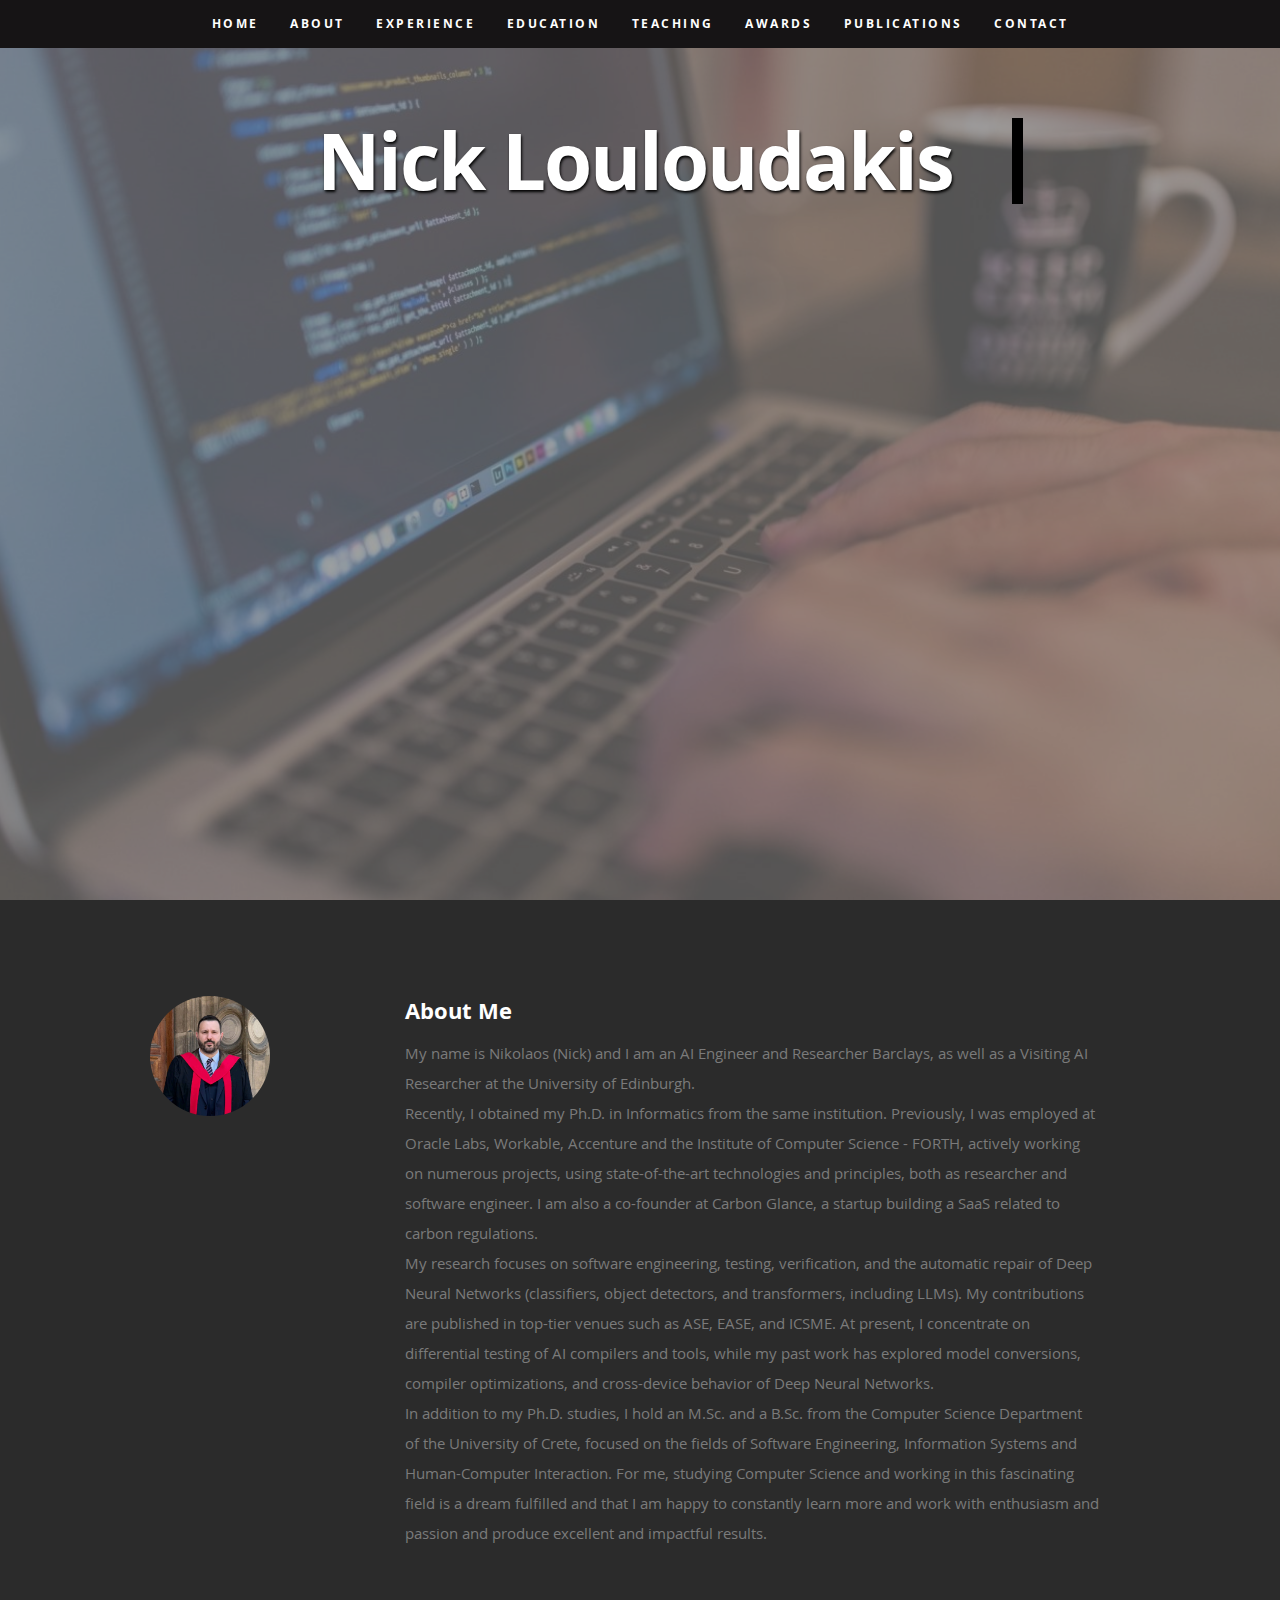
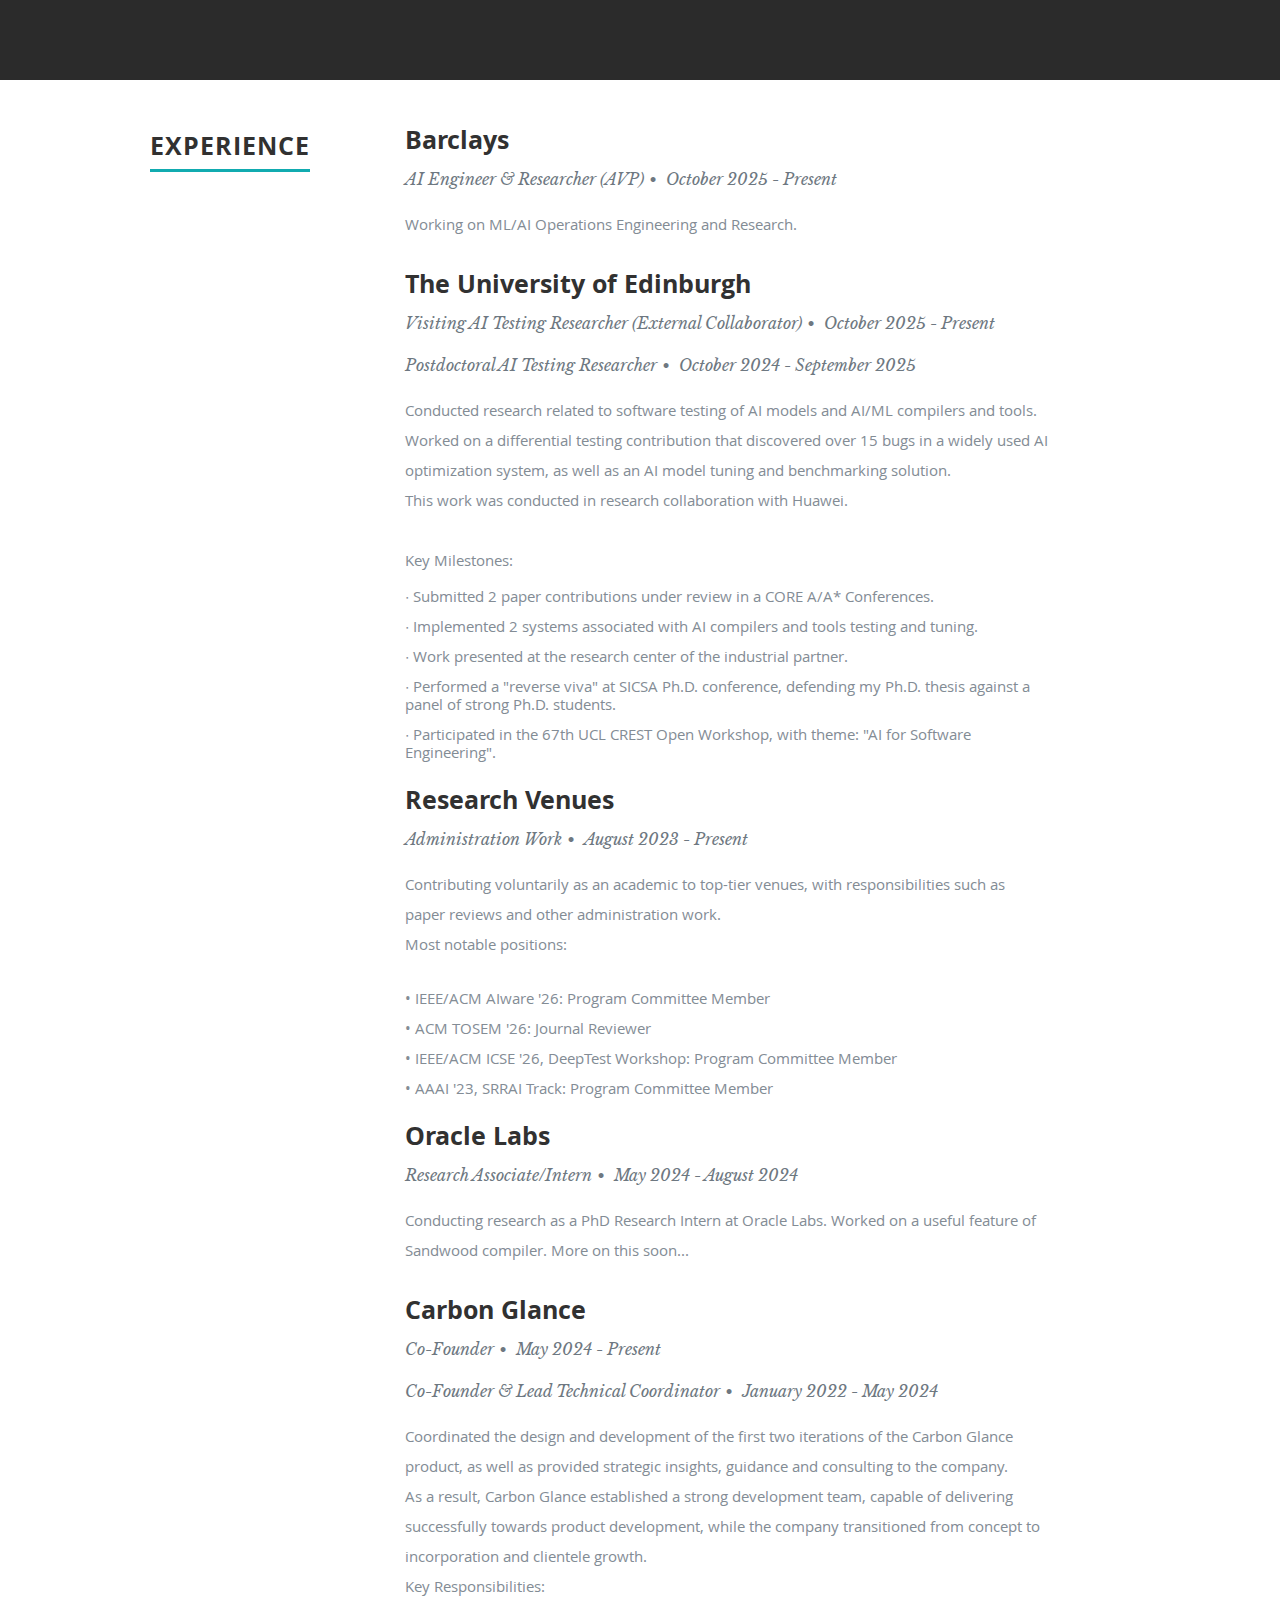
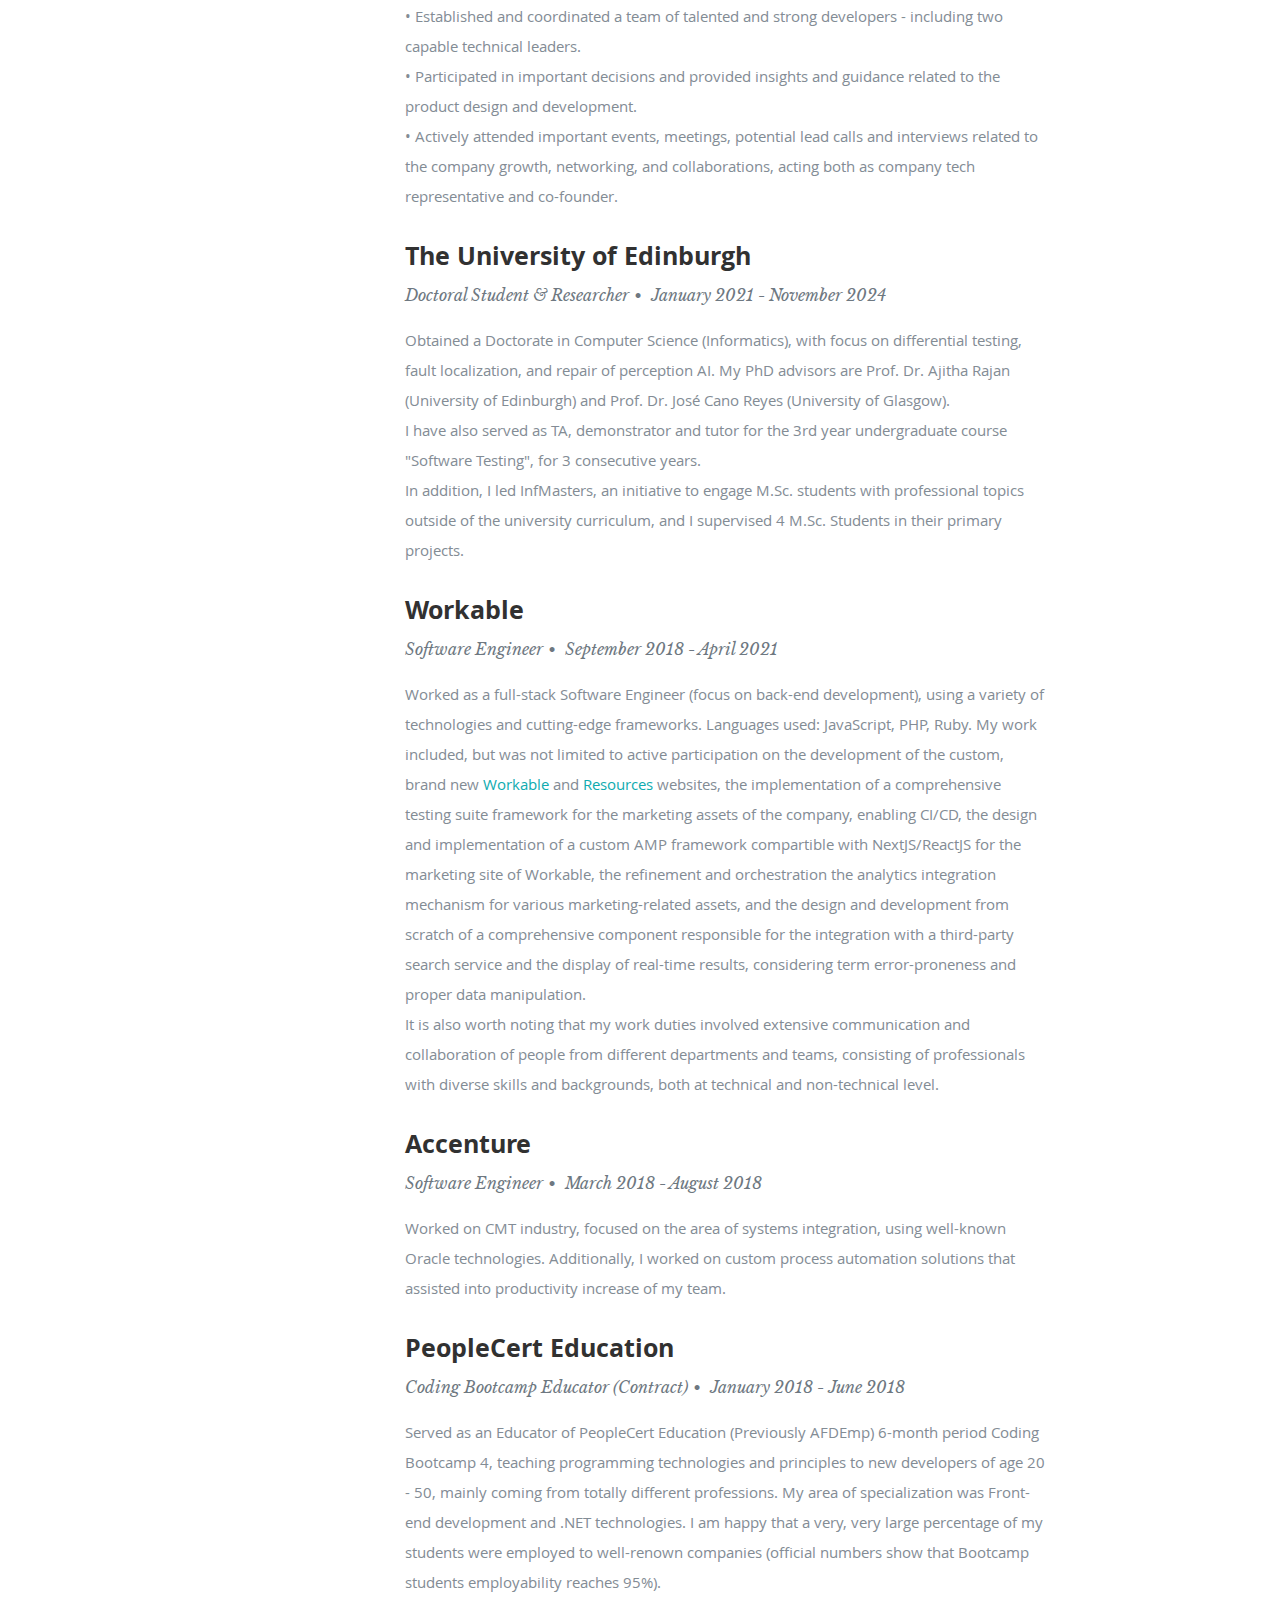
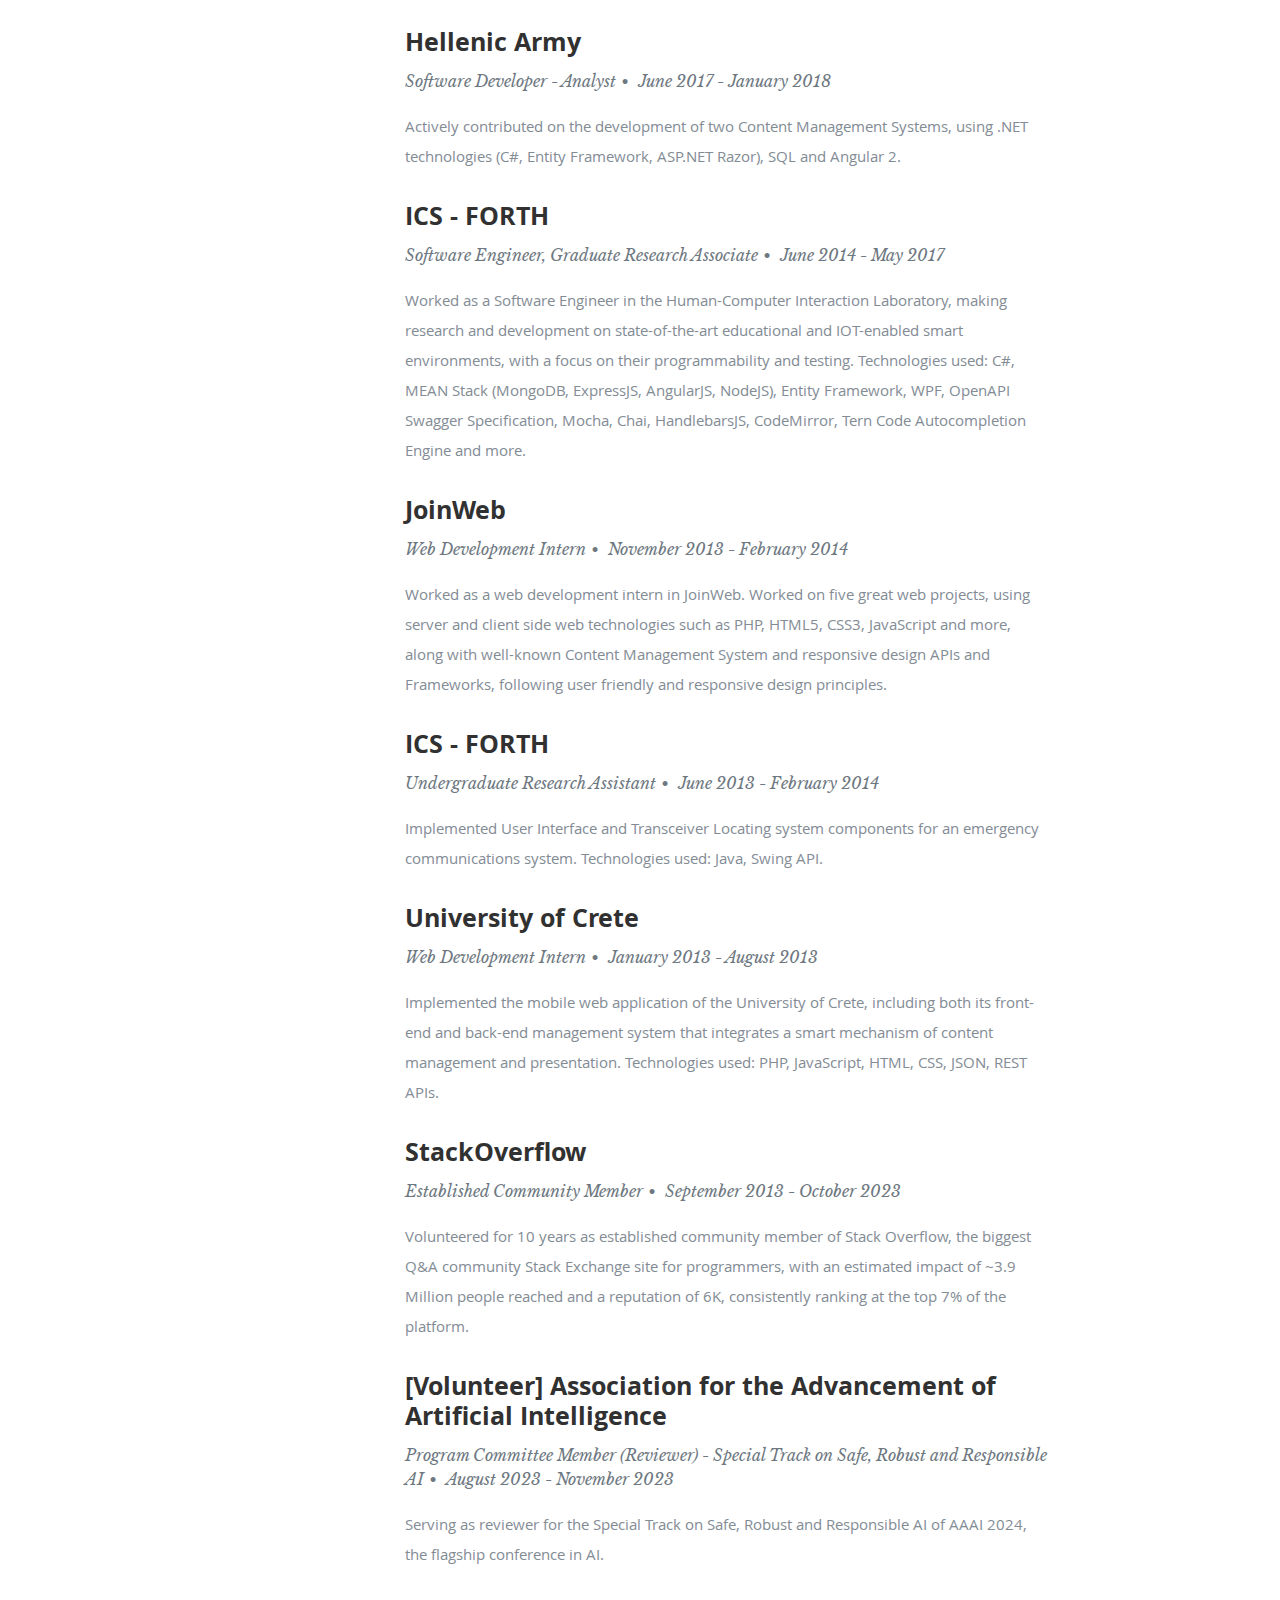
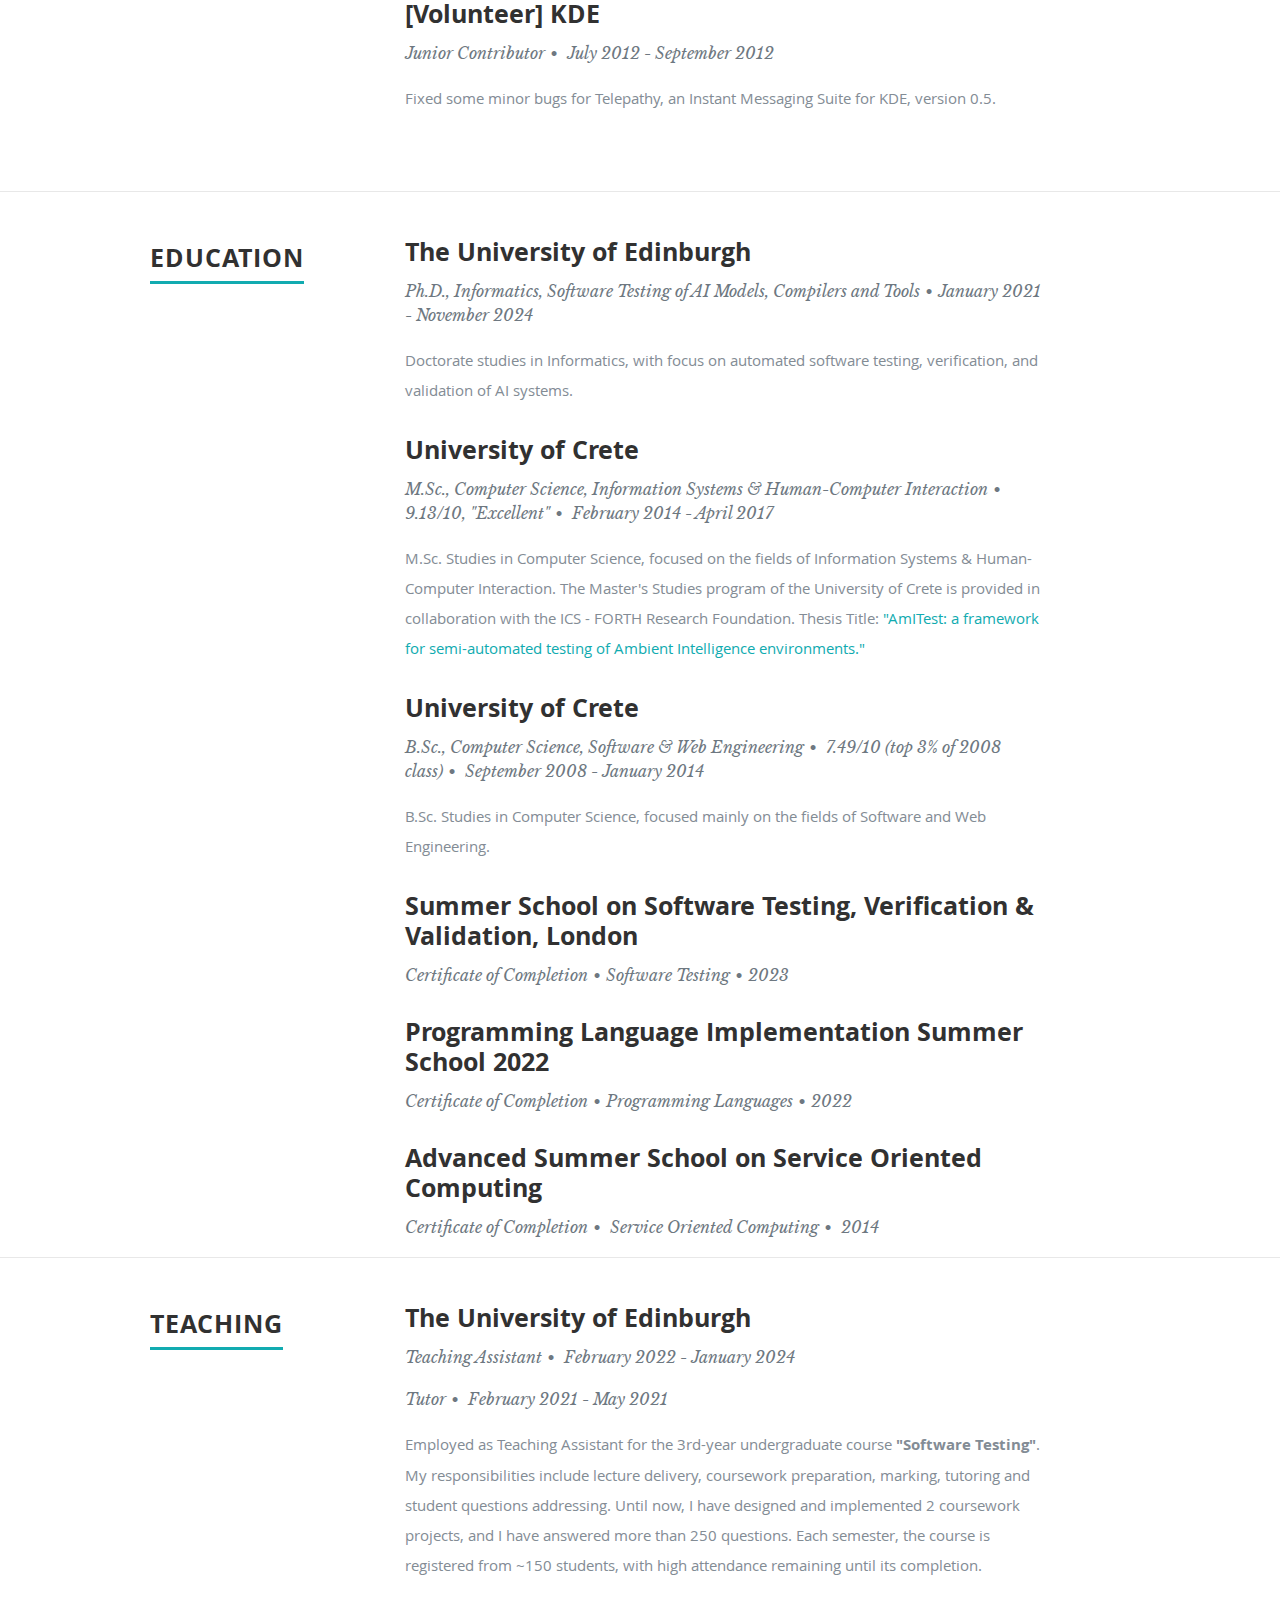
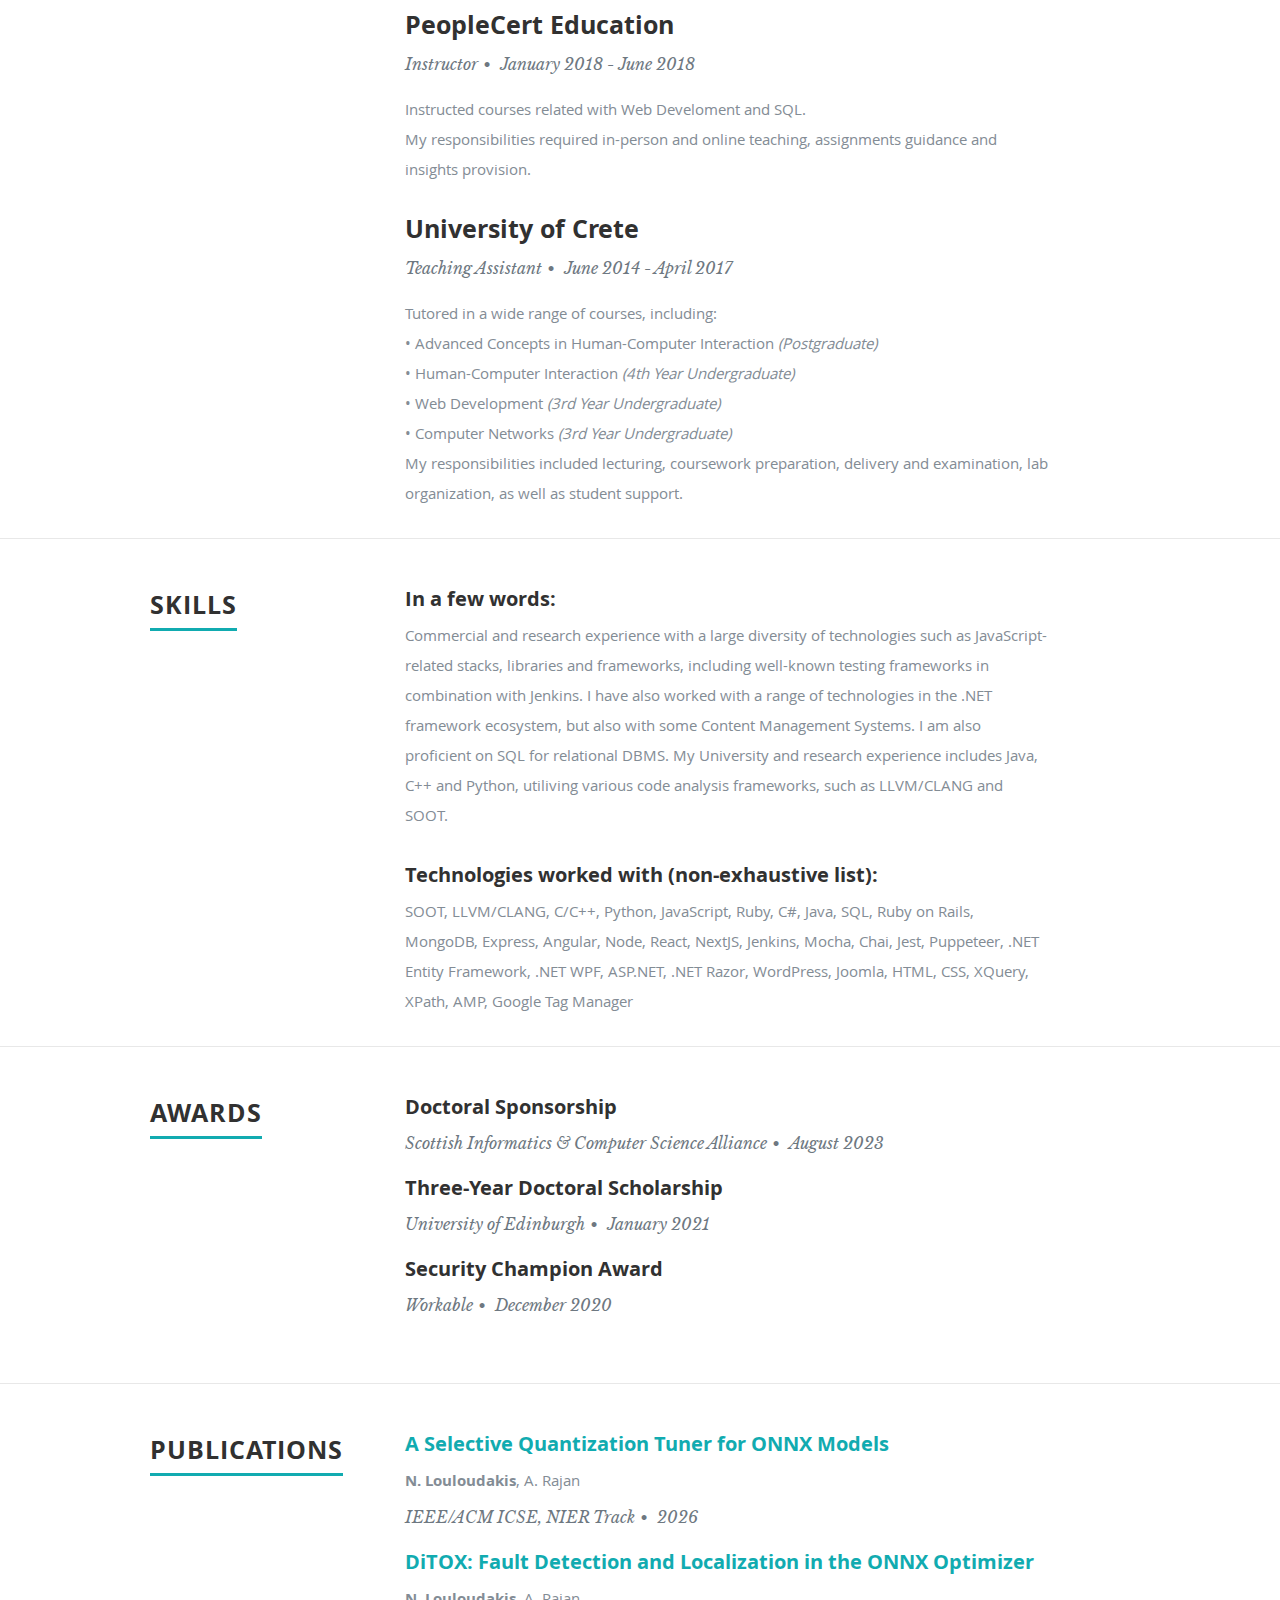
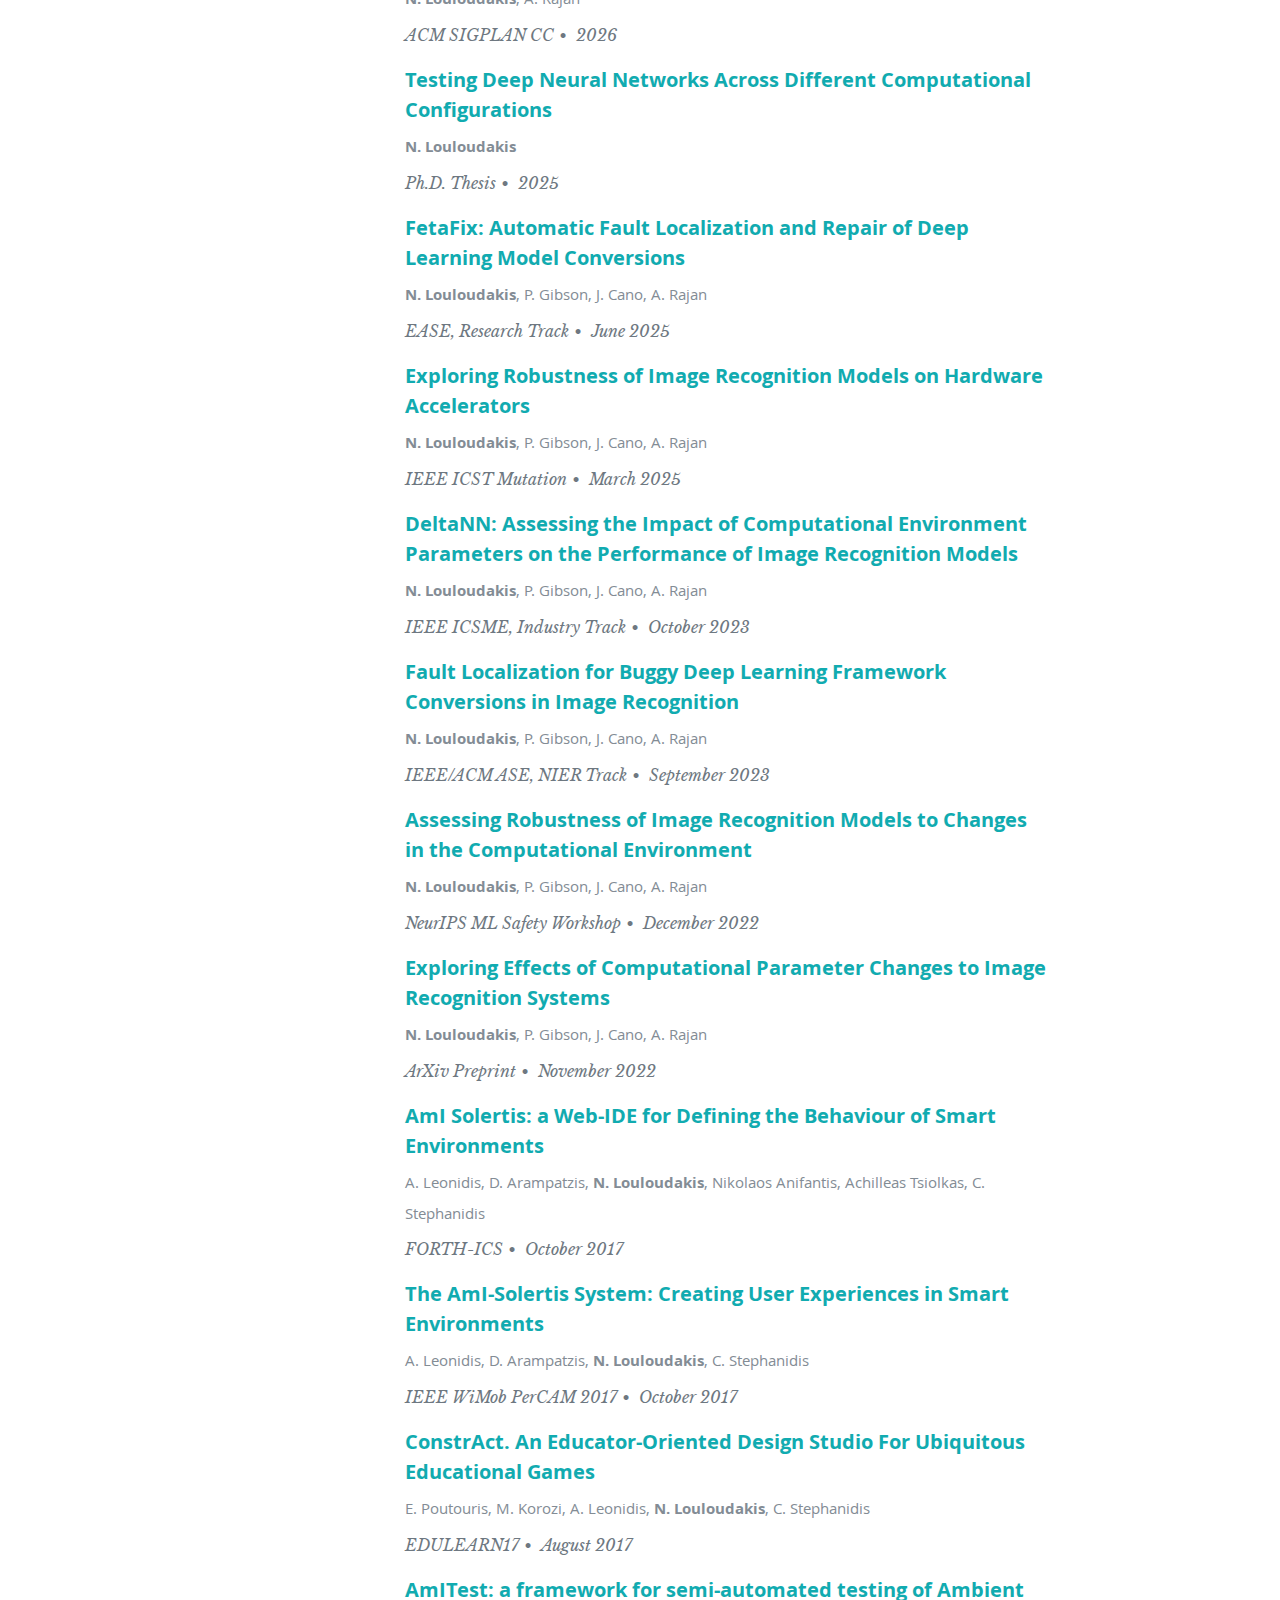
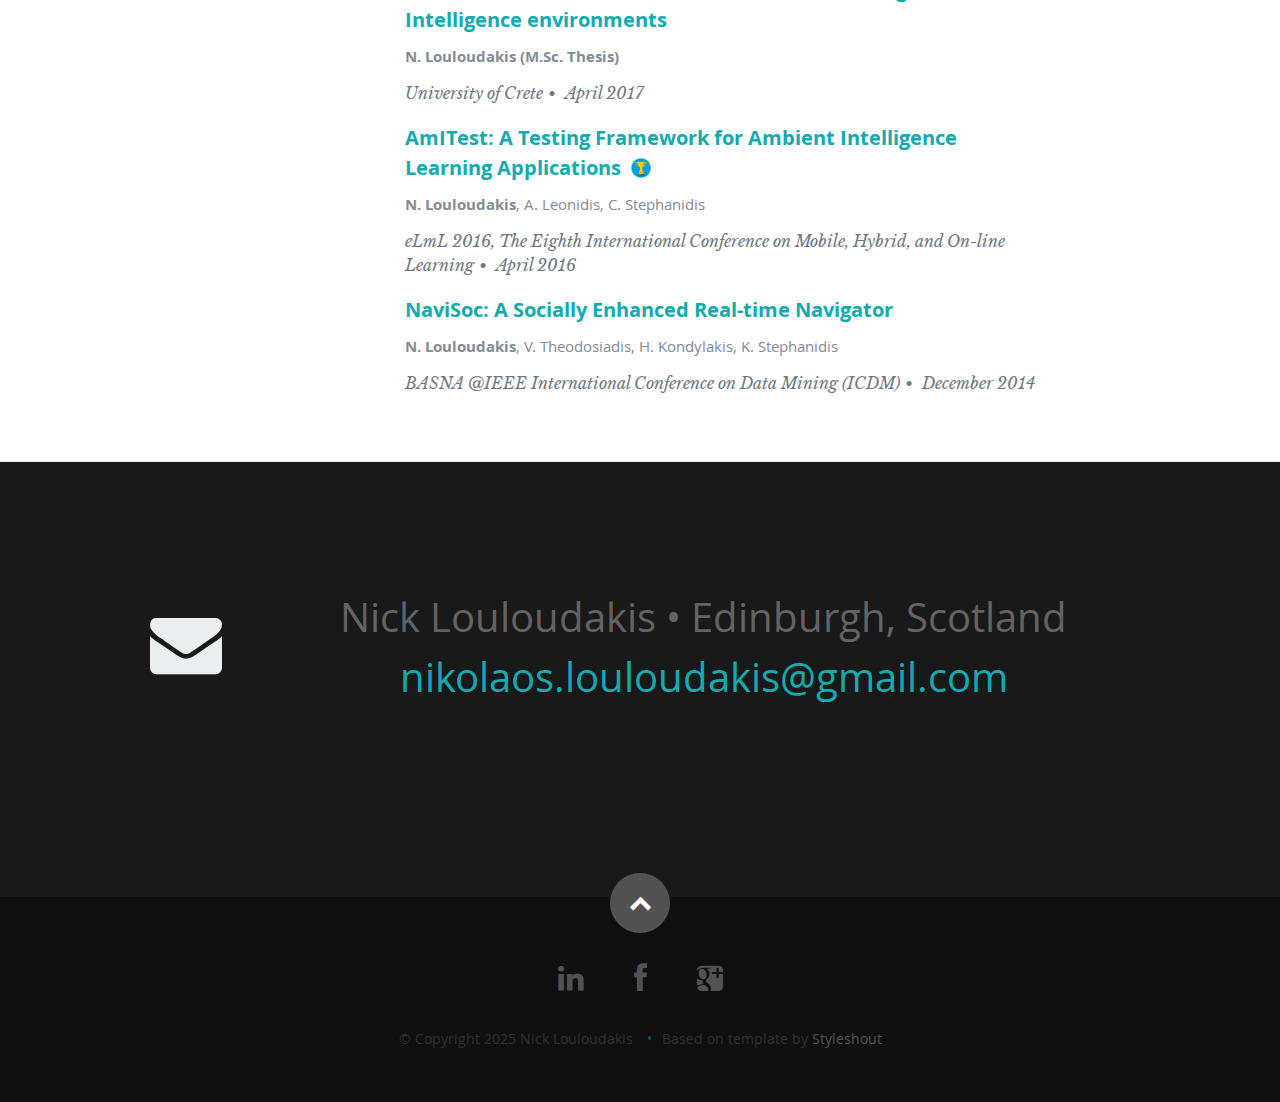
<file: index.html>
<!DOCTYPE html>
<!--[if lt IE 8 ]><html class="no-js ie ie7" lang="en"> <![endif]-->
<!--[if IE 8 ]><html class="no-js ie ie8" lang="en"> <![endif]-->
<!--[if (gte IE 8)|!(IE)]><!-->
<html class="no-js" lang="en">
<!--<![endif]-->

<head>

  <!--- Basic Page Needs
  ================================================== -->
  <meta charset="utf-8">
  <title>Nick Louloudakis</title>
  <meta name="description"
    content="The personal website of Dr. Nick Louloudakis, AI Engineer & Researcher at Barclays and Visiting AI Testing Researcher at University of Edinburgh.">
  <meta name="author" content="Nick Louloudakis">

  <!-- Mobile Specific Metas
   ================================================== -->
  <meta name="viewport" content="width=device-width, initial-scale=1, maximum-scale=1">

  <!-- CSS
    ================================================== -->
  <link rel="stylesheet" href="css/default.css">
  <link rel="stylesheet" href="css/layout.css">
  <link rel="stylesheet" href="css/media-queries.css">
  <link rel="stylesheet" href="css/magnific-popup.css">

  <!-- Script
   ================================================== -->
  <script src="js/modernizr.js"></script>

  <!-- Favicons
	================================================== -->
  <link rel="shortcut icon" href="favicon.png">
  <script>
    gen_mail_to_link = function (lhs, rhs, subject) {
      document.write("<a href=\"mailto");
      document.write(":" + lhs + "@");
      document.write(rhs + "?subject=" + subject + "\">" + lhs + "@" + rhs + "<\/a>");
    }
  </script>

</head>

<body>

  <!-- Header
   ================================================== -->

  <header id="home">
    <div class="grey-layer">
      <nav id="nav-wrap">

        <a class="mobile-btn" href="#nav-wrap" title="Show navigation">Show navigation</a>
        <a class="mobile-btn" href="#" title="Hide navigation">Hide navigation</a>

        <ul id="nav" class="nav main-menu">
          <li class="current"><a class="smoothscroll" href="#home">Home</a></li>
          <li><a class="smoothscroll" href="#about">About</a></li>
          <li><a class="smoothscroll" href="#experience">Experience</a></li>
          <li><a class="smoothscroll" href="#education">Education</a></li>
          <li><a class="smoothscroll" href="#teaching">Teaching</a></li>
          <li><a class="smoothscroll" href="#awards">Awards</a></li>
          <li><a class="smoothscroll" href="#publications">Publications</a></li>
          <!--li><a class="smoothscroll" href="#portfolio">Portfolio</a></li-->
          <li class="contact"><a class="smoothscroll" href="#contact">Contact</a></li>
<!--           <li><a class="podcast" href="podcast">Podcast</a></li> -->
        </ul> <!-- end #nav -->

      </nav> <!-- end #nav-wrap -->

      <div class="row banner">
        <div class="banner-text typewriter">
          <h1 class="responsive-headline">Nick Louloudakis</h1>
          <div class="description">
            <h3>AI Engineer & Researcher (AVP) @ Barclays <br />
			    Visiting AI Testing Researcher @ University of Edinburgh <br/>
	            Co-Founder of Carbon Glance <br />
				Ph.D., M.Sc., and B.Sc. in Computer Science<br />
                Previously at Oracle, Workable & Accenture<br />
                Enthusiastic Drummer, Avid Traveller & Coffee Aficionado
              <hr />
          </div>
          <ul class="social">
            <li><a href="https://www.linkedin.com/in/luludak/" target="_blank"><i class="fa fa-linkedin"></i></a></li>
            <li><a href="https://www.facebook.com/nikos.loul/" target="_blank"><i class="fa fa-facebook"></i></a></li>
            <li><a href="https://scholar.google.co.uk/citations?user=86hapE8AAAAJ" target="_blank"><i
                  class="fa fa-google-plus-square"></i></a></li>
          </ul>
        </div>

      </div>

      <p class="scrolldown">
        <a class="smoothscroll" href="#about"><i class="icon-down-circle"></i></a>
      </p>
    </div>
  </header> <!-- Header End -->


  <!-- About Section
   ================================================== -->
  <section id="about">

    <div class="row">

      <div class="three columns">

        <img class="profile-pic" src="images/profilepic.jpg" alt="" />

      </div>

      <div class="nine columns main-col">

        <h2>About Me</h2>

        <p>
          My name is Nikolaos (Nick) and I am an AI Engineer and Researcher Barclays, 
		  as well as a Visiting AI Researcher at the University of Edinburgh.<br />
          Recently, I obtained my Ph.D. in Informatics from the same institution.
          Previously, I was employed at Oracle Labs, Workable, Accenture and the Institute of
          Computer Science - FORTH, actively working on numerous projects, using state-of-the-art technologies
          and principles, both as researcher and software engineer.
          I am also a co-founder at Carbon Glance, a startup building a SaaS related to carbon
          regulations.<br />

		  My research focuses on software engineering, testing, verification, and the automatic repair of Deep Neural Networks (classifiers, object detectors, and transformers, including LLMs). 
		  My contributions are published in top-tier venues such as ASE, EASE, and ICSME. At present, I concentrate on differential testing of AI compilers and tools, 
		  while my past work has explored model conversions, compiler optimizations, and cross-device behavior of Deep Neural Networks. <br/>

          In addition to my Ph.D. studies, I hold an M.Sc. and a B.Sc. from the Computer Science Department of
          the University of Crete, focused on the fields of Software Engineering, Information Systems and Human-Computer
          Interaction.
          For me, studying Computer Science and working in this fascinating field is a dream fulfilled
          and that I am happy to constantly learn more and work with enthusiasm and passion and produce excellent and
          impactful results.
        </p>

        <div class="row">

          <div class="columns download">
            <p>
              <!-- <a href="" target="_blank" class="button"><i class="fa fa-download"></i>Download Short Resume</a> -->
            </p>
          </div>

        </div> <!-- end row -->

      </div> <!-- end .main-col -->

    </div>

  </section> <!-- About Section End-->


  <!-- Experience Section
   ================================================== -->
  <section id="experience" class="resume">
    <!-- Work
      ----------------------------------------------- -->
    <div class="row work">

      <div class="three columns header-col">
        <h1><span>Experience</span></h1>
      </div>

	  <div class="nine columns main-col">
        <div class="row item">

          <div class="twelve columns">

            <h3>Barclays</h3>
            <p class="info">AI Engineer & Researcher (AVP)<span>&bull;</span> <em class="date">October 2025 - Present</em></p>
            <p>Working on ML/AI Operations Engineering and Research.</p>

          </div>

        </div> <!-- item end -->

        <div class="row item">

          <div class="twelve columns">

            <h3>The University of Edinburgh</h3>
			<p class="info">Visiting AI Testing Researcher (External Collaborator)<span>&bull;</span> <em class="date">October 2025 - Present</em></p>
            <p class="info">Postdoctoral AI Testing Researcher<span>&bull;</span> <em class="date">October 2024 - September 2025</em></p>
            <p>Conducted research related to software testing of AI models and AI/ML compilers and tools.
			Worked on a differential testing contribution that discovered over 15 bugs in a widely used AI optimization system, as well as an AI model tuning and benchmarking solution. <br/>
			This work was conducted in research collaboration with Huawei.</p>

			Key Milestones:
			<ul>
			<li> ∙ Submitted 2 paper contributions under review in a CORE A/A* Conferences.</li>
			<li> ∙ Implemented 2 systems associated with AI compilers and tools testing and tuning.</li>
			<li> ∙ Work presented at the research center of the industrial partner.</li>
			<li> ∙ Performed a "reverse viva" at SICSA Ph.D. conference, defending my Ph.D. thesis against a panel of strong Ph.D. students.</li>
			<li> ∙ Participated in the 67th UCL CREST Open Workshop, with theme: "AI for Software Engineering".</li>
			</ul>
          </div>

        </div> <!-- item end -->

		  
        <div class="row item">

          <div class="twelve columns">

            <h3>Research Venues</h3>
            <p class="info">Administration Work<span>&bull;</span> <em class="date">August 2023 - Present</em>
            </p>
            <p>Contributing voluntarily as an academic to top-tier venues, with responsibilities such as paper reviews and other administration work.<br />
			Most notable positions:</p>
			<ul>
				<li> • IEEE/ACM AIware '26:  Program Committee Member</li>
				<li> • ACM TOSEM '26: Journal Reviewer</li>
				<li> • IEEE/ACM ICSE '26, DeepTest Workshop: Program Committee Member</li>
				<li> • AAAI '23, SRRAI Track: Program Committee Member</li>
			</ul>
          </div>

        </div> <!-- item end -->

        <div class="row item">

          <div class="twelve columns">

            <h3>Oracle Labs</h3>
            <p class="info">Research Associate/Intern<span>&bull;</span> <em class="date">May 2024 - August 2024</em>
            </p>

            <p>Conducting research as a PhD Research Intern at Oracle Labs. Worked on a useful feature of Sandwood
              compiler. More on this soon...</p>

          </div>

        </div> <!-- item end -->
        <div class="row item">

          <div class="twelve columns">

            <h3>Carbon Glance</h3>
            <p class="info">Co-Founder<span>&bull;</span> <em class="date">May 2024 - Present</em></p>
            <p class="info">Co-Founder & Lead Technical Coordinator<span>&bull;</span> <em class="date">January 2022 -
                May 2024</em></p>

            <p>
              Coordinated the design and development of the first two iterations of the Carbon Glance product, as well
              as provided strategic insights, guidance and consulting to the company.<br />
              As a result, Carbon Glance established a strong development team, capable of delivering successfully
              towards product development, while the company transitioned from concept to incorporation and clientele
              growth.<br />
              Key Responsibilities:<br />
              <span>&bull; </span> Established and coordinated a team of talented and strong developers - including two
              capable technical leaders.<br />
              <span>&bull; </span> Participated in important decisions and provided insights and guidance related to the
              product design and development.<br />
              <span>&bull; </span> Actively attended important events, meetings, potential lead calls and interviews
              related to the company growth, networking, and collaborations, acting both as company tech representative
              and co-founder.
            </p>
          </div>

        </div> <!-- item end -->
        <div class="row item">

          <div class="twelve columns">

            <h3>The University of Edinburgh</h3>
            <p class="info">Doctoral Student & Researcher<span>&bull;</span> <em class="date">January 2021 - November
                2024</em></p>

            <p>
              Obtained a Doctorate in Computer Science (Informatics), with focus on differential testing, fault
              localization, and repair of perception AI.
              My PhD advisors are Prof. Dr. Ajitha Rajan (University of Edinburgh) and Prof. Dr. José Cano Reyes
              (University of Glasgow).<br />
              I have also served as TA, demonstrator and tutor for the 3rd year undergraduate course "Software Testing",
              for 3 consecutive years.<br />
              In addition, I led InfMasters, an initiative to engage M.Sc. students with professional topics outside of
              the university curriculum, and I
              supervised 4 M.Sc. Students in their primary projects.
            </p>

          </div>

        </div> <!-- item end -->


        <div class="row item">

          <div class="twelve columns">

            <h3>Workable</h3>
            <p class="info">Software Engineer<span>&bull;</span> <em class="date">September 2018 - April 2021</em></p>

            <p>
              Worked as a full-stack Software Engineer (focus on back-end development), using a variety of
              technologies and cutting-edge frameworks. Languages used: JavaScript, PHP, Ruby.
              My work included, but was not limited to active participation on the development of the custom, brand new
              <a class="pub" href="https://www.workable.com" target="_blank">Workable</a> and <a class="pub"
                href="https://resources.workable.com" target="_blank">Resources</a> websites,
              the implementation of a comprehensive testing suite framework for the marketing assets of the company,
              enabling CI/CD,
              the design and implementation of a custom AMP framework compartible with NextJS/ReactJS for the marketing
              site of Workable,
              the refinement and orchestration the analytics integration mechanism for various marketing-related assets,
              and the design and development from scratch of a comprehensive component responsible for the integration
              with a third-party
              search service and the display of real-time results, considering term error-proneness and proper data
              manipulation.<br />
              It is also worth noting that my work duties involved extensive communication and collaboration of people
              from different departments and teams,
              consisting of professionals with diverse skills and backgrounds, both at technical and non-technical
              level.
            </p>

          </div>

        </div> <!-- item end -->

        <div class="row item">

          <div class="twelve columns">

            <h3>Accenture</h3>
            <p class="info">Software Engineer<span>&bull;</span> <em class="date">March 2018 - August 2018</em></p>

            <p>
              Worked on CMT industry, focused on the area of systems integration, using well-known Oracle technologies.
              Additionally, I worked on custom process automation solutions that assisted into productivity increase of
              my
              team.
            </p>

          </div>

        </div> <!-- item end -->

        <div class="row item">

          <div class="twelve columns">

            <h3>PeopleCert Education</h3>
            <p class="info">Coding Bootcamp Educator (Contract)<span>&bull;</span> <em class="date">January 2018 - June
                2018</em></p>

            <p>
              Served as an Educator of PeopleCert Education (Previously AFDEmp) 6-month period Coding Bootcamp 4,
              teaching programming technologies and
              principles to new developers of age 20 - 50, mainly coming from totally different professions. My area of
              specialization was Front-end development and .NET technologies. I am happy that a very, very large
              percentage of my students were employed to well-renown companies (official numbers show that Bootcamp
              students employability reaches 95%).
            </p>

          </div>

        </div> <!-- item end -->

        <div class="row item">

          <div class="twelve columns">

            <h3>Hellenic Army</h3>
            <p class="info">Software Developer - Analyst<span>&bull;</span> <em class="date">June 2017 - January
                2018</em></p>

            <p>
              Actively contributed on the development of two Content Management Systems, using .NET technologies (C#,
              Entity Framework, ASP.NET Razor), SQL and Angular 2.
            </p>

          </div>

        </div> <!-- item end -->

        <div class="row item">

          <div class="twelve columns">

            <h3>ICS - FORTH</h3>
            <p class="info">Software Engineer, Graduate Research Associate<span>&bull;</span> <em class="date">June 2014
                - May 2017</em></p>

            <p>
              Worked as a Software Engineer in the Human-Computer Interaction Laboratory, making research and
              development on state-of-the-art educational and IOT-enabled smart environments, with a focus on their
              programmability and testing.

              Technologies used: C#, MEAN Stack (MongoDB, ExpressJS, AngularJS, NodeJS), Entity Framework, WPF, OpenAPI
              Swagger Specification, Mocha, Chai, HandlebarsJS, CodeMirror, Tern Code Autocompletion Engine and more.
            </p>

          </div>

        </div> <!-- item end -->

        <div class="row item">

          <div class="twelve columns">

            <h3>JoinWeb</h3>
            <p class="info">Web Development Intern<span>&bull;</span> <em class="date">November 2013 - February
                2014</em></p>

            <p>
              Worked as a web development intern in JoinWeb. Worked on five great web projects, using server and client
              side web technologies such as PHP, HTML5, CSS3, JavaScript and more, along with well-known Content
              Management System and responsive design APIs and Frameworks, following user friendly and responsive design
              principles.

            </p>

          </div>

        </div> <!-- item end -->

        <div class="row item">

          <div class="twelve columns">

            <h3>ICS - FORTH</h3>
            <p class="info">Undergraduate Research Assistant<span>&bull;</span> <em class="date">June 2013 - February
                2014</em></p>

            <p>
              Implemented User Interface and Transceiver Locating system components for an emergency communications
              system. Technologies used: Java, Swing API.
            </p>

          </div>

        </div> <!-- item end -->

        <div class="row item">

          <div class="twelve columns">

            <h3>University of Crete</h3>
            <p class="info">Web Development Intern<span>&bull;</span> <em class="date">January 2013 - August 2013</em>
            </p>

            <p>
              Implemented the mobile web application of the University of Crete, including both its front-end and
              back-end management system that integrates a smart mechanism of content management and presentation.
              Technologies used: PHP, JavaScript, HTML, CSS, JSON, REST APIs.
            </p>

          </div>

        </div> <!-- item end -->

        <div class="row item">

          <div class="twelve columns">

            <h3>StackOverflow</h3>
            <p class="info">Established Community Member<span>&bull;</span> <em class="date">September 2013 - October
                2023</em></p>
            <p>
              Volunteered for 10 years as established community member of Stack Overflow, the biggest Q&A community
              Stack Exchange site for programmers,
              with an estimated impact of ~3.9 Million people reached and a reputation of 6K, consistently ranking at
              the top 7% of the platform.
            </p>


          </div>

        </div> <!-- item end -->
        <div class="row item">

          <div class="twelve columns">

            <h3>[Volunteer] Association for the Advancement of Artificial Intelligence</h3>
            <p class="info">Program Committee Member (Reviewer) - Special Track on Safe, Robust and Responsible
              AI<span>&bull;</span> <em class="date">August 2023 - November 2023</em></p>
            <p>
              Serving as reviewer for the Special Track on Safe, Robust and Responsible AI of AAAI 2024, the flagship
              conference in AI.
            </p>
          </div>

        </div> <!-- item end -->

        <div class="row item">

          <div class="twelve columns">

            <h3>[Volunteer] KDE</h3>
            <p class="info">Junior Contributor<span>&bull;</span> <em class="date">July 2012 - September
                2012</em></p>
            <p>
              Fixed some minor bugs for Telepathy, an Instant Messaging Suite for KDE, version 0.5.
            </p>
          </div>

        </div> <!-- item end -->

      </div> <!-- main-col end -->

    </div> <!-- End Work -->
  </section>


  <!-- Education Section
   ================================================== -->

  <section id="education" class="resume">
    <div class="row">

      <div class="three columns header-col">
        <h1><span>Education</span></h1>
      </div>

      <div class="nine columns main-col">


        <div class="row item">

          <div class="twelve columns">

            <h3>The University of Edinburgh</h3>
            <p class="info">Ph.D., Informatics, Software Testing of AI Models, Compilers and Tools<span>&bull;</span><em
                class="date">January 2021 - November 2024</em></p>

            <p>
              Doctorate studies in Informatics, with focus on automated software testing, verification, and validation of AI systems.
            </p>

          </div>

        </div> <!-- item end -->

        <div class="row item">

          <div class="twelve columns">

            <h3>University of Crete</h3>
            <p class="info">M.Sc., Computer Science, Information Systems & Human-Computer Interaction<span>&bull;</span>
              9.13/10, "Excellent"​<span>&bull;</span> <em class="date">February 2014 - April 2017</em></p>

            <p>
              M.Sc. Studies in Computer Science, focused on the fields of Information Systems & Human-Computer
              Interaction.
              The Master's Studies program of the University of Crete is provided in collaboration with the ICS - FORTH
              Research Foundation.
              Thesis Title: <a class="pub"
                href="https://www.thinkmind.org/index.php?view=article&articleid=elml_2016_5_20_50124"
                target="_blank">"AmITest: a framework for semi-automated testing of Ambient Intelligence
                environments."</a>
            </p>

          </div>

        </div> <!-- item end -->

        <div class="row item">

          <div class="twelve columns">

            <h3>University of Crete</h3>
            <p class="info">B.Sc., Computer Science, Software & Web Engineering<span>&bull;</span> 7.49/10 (top 3% of
              2008 class)<span>&bull;</span> <em class="date">September 2008 - January 2014</em></p>

            <p>
              B.Sc. Studies in Computer Science, focused mainly on the fields of Software and Web
              Engineering.
            </p>

          </div>

        </div> <!-- item end -->
        <div class="row item">

          <div class="twelve columns">

            <h3>Summer School on Software Testing, Verification & Validation, London</h3>
            <p class="info">Certificate of Completion<span>&bull;</span>Software Testing<span>&bull;</span><em
                class="date">2023</em></p>
            <p>
            </p>

          </div>

        </div> <!-- item end -->
        <div class="row item">

          <div class="twelve columns">

            <h3>Programming Language Implementation Summer School 2022</h3>
            <p class="info">Certificate of Completion<span>&bull;</span>Programming Languages<span>&bull;</span><em
                class="date">2022</em></p>
            <p>
            </p>

          </div>

        </div> <!-- item end -->

        <div class="row item">

          <div class="twelve columns">

            <h3>Advanced Summer School on Service Oriented Computing</h3>
            <p class="info">Certificate of Completion<span>&bull;</span> Service Oriented
              Computing<span>&bull;</span> <em class="date">2014</em></p>
          </div>

        </div> <!-- item end -->

      </div> <!-- main-col end -->

    </div> <!-- End Education -->
  </section>
  <div></div>

  <!-- Teaching
      ----------------------------------------------- -->
  <section id="teaching" class="resume">
    <div class="row">

      <div class="three columns header-col">
        <h1><span>Teaching</span></h1>
      </div>

      <div class="nine columns main-col">

        <div class="row item">

          <div class="twelve columns">

            <h3>The University of Edinburgh</h3>
            <p class="info">Teaching Assistant<span>&bull;</span> <em class="date">February 2022 - January 2024</em></p>
            <p class="info">Tutor<span>&bull;</span> <em class="date">February 2021 - May 2021</em></p>

            <p>
              Employed as Teaching Assistant for the 3rd-year undergraduate course <b>"Software Testing"</b>. <br />
              My responsibilities include lecture delivery, coursework preparation, marking, tutoring and student
              questions addressing.
              Until now, I have designed and implemented 2 coursework projects, and I have answered more than 250
              questions.
              Each semester, the course is registered from ~150 students, with high attendance remaining until its
              completion.
            </p>

          </div>
          <div class="twelve columns">

            <h3>PeopleCert Education</h3>
            <p class="info">Instructor<span>&bull;</span> <em class="date">January 2018 - June 2018</em></p>

            <p>
              Instructed courses related with Web Develoment and SQL.<br />
              My responsibilities required in-person and online teaching, assignments guidance and insights provision.
            </p>

          </div>
          <div class="twelve columns">

            <h3>University of Crete</h3>
            <p class="info">Teaching Assistant<span>&bull;</span> <em class="date">June 2014 - April 2017</em></p>

            <p>
              Tutored in a wide range of courses, including:<br />
              <span>&bull; </span>Advanced Concepts in Human-Computer Interaction <i>(Postgraduate)</i><br />
              <span>&bull; </span>Human-Computer Interaction <i>(4th Year Undergraduate)</i><br />
              <span>&bull; </span>Web Development <i>(3rd Year Undergraduate)</i><br />
              <span>&bull; </span>Computer Networks <i>(3rd Year Undergraduate)</i><br />

              My responsibilities included lecturing, coursework preparation, delivery and examination, lab
              organization, as well as student support.<br />
            </p>
          </div>

        </div> <!-- item end -->
      </div> <!-- main-col end -->
    </div> <!-- End Teaching -->
  </section>
  <div></div>

  <!-- Skills
      ----------------------------------------------- -->
  <div class="resume">
    <div class="row skill">

      <div class="three columns header-col">
        <h1><span>Skills</span></h1>
      </div>

      <div class="nine columns main-col">

        <h4>In a few words:</h4>
        <p>

          Commercial and research experience with a large diversity of technologies such as JavaScript-related stacks,
          libraries and frameworks, including well-known testing frameworks in combination with Jenkins.
          I have also worked with a range of technologies in the .NET framework ecosystem, but also with some Content
          Management Systems.
          I am also proficient on SQL for relational DBMS.
          My University and research experience includes Java, C++ and Python, utiliving various code analysis
          frameworks, such as LLVM/CLANG and SOOT.
        </p>

        <h4>Technologies worked with (non-exhaustive list):</h4>
        <p>SOOT, LLVM/CLANG, C/C++, Python, JavaScript, Ruby, C#, Java, SQL, Ruby on Rails, MongoDB, Express, Angular,
          Node, React, NextJS, Jenkins, Mocha, Chai, Jest, Puppeteer, .NET Entity
          Framework, .NET WPF, ASP.NET, .NET Razor, WordPress, Joomla, HTML, CSS, XQuery, XPath, AMP, Google Tag Manager
        </p>

      </div> <!-- main-col end -->

    </div> <!-- End skills -->
  </div>

  <section id="awards">
    <div class="resume">
      <div class="row work">
        <div class="three columns header-col">
          <h1><span>Awards</span></h1>
        </div>

        <div class="nine columns main-col">
          <div class="row item">
            <div class="twelve columns">
              <h4>Doctoral Sponsorship</h4>
              <p class="info">Scottish Informatics &amp; Computer Science Alliance<span>&bull;</span> <em
                  class="date">August 2023</em></p>
            </div>
          </div>
          <div class="row item">
            <div class="twelve columns">
              <h4>Three-Year Doctoral Scholarship</h4>
              <p class="info">University of Edinburgh<span>&bull;</span> <em class="date">January 2021</em></p>
            </div>
          </div>
          <div class="row item">
            <div class="twelve columns">
              <h4>Security Champion Award</h4>
              <p class="info">Workable<span>&bull;</span> <em class="date">December 2020</em></p>
            </div>
          </div>
        </div>
      </div>
  </section>

  <section id="publications">
    <div class="resume">
      <!-- Work
         ----------------------------------------------- -->
      <div class="row work">

        <div class="three columns header-col">
          <h1><span>Publications</span></h1>
        </div>

        <div class="nine columns main-col">

          <div class="row item">
	    	<div class="twelve columns">
              <h4><a class="pub" href="https://arxiv.org/abs/2507.12196" target="_blank">A Selective Quantization Tuner for ONNX Models</a></h4>
              <b>N. Louloudakis</b>, A. Rajan
              <p class="info">IEEE/ACM ICSE, NIER Track<span>&bull;</span> <em class="date">2026</em></p>
            </div>
    	    <div class="twelve columns">
              <h4><a class="pub" href="https://arxiv.org/abs/2505.01892" target="_blank">DiTOX: Fault Detection and Localization in the ONNX Optimizer</a></h4>
              <b>N. Louloudakis</b>, A. Rajan
              <p class="info">ACM SIGPLAN CC<span>&bull;</span> <em class="date">2026</em></p>
            </div>
			<div class="twelve columns">
              <h4><a class="pub" href="https://era.ed.ac.uk/handle/1842/43675" target="_blank">Testing Deep Neural Networks Across Different Computational Configurations</a></h4>
              <b>N. Louloudakis</b>
              <p class="info">Ph.D. Thesis<span>&bull;</span> <em class="date">2025</em></p>
            </div>
      	    <div class="twelve columns">
              <h4><a class="pub" href="https://arxiv.org/abs/2312.15101" target="_blank">FetaFix: Automatic Fault Localization and Repair of Deep Learning Model Conversions</a></h4>
              <b>N. Louloudakis</b>, P. Gibson, J. Cano, A. Rajan
              <p class="info">EASE, Research Track<span>&bull;</span> <em class="date">June 2025</em></p>
            </div>
            <div class="twelve columns">
              <h4><a class="pub" href="https://arxiv.org/abs/2306.01697" target="_blank">Exploring Robustness of Image
                  Recognition Models on Hardware Accelerators</a></h4>
              <b>N. Louloudakis</b>, P. Gibson, J. Cano, A. Rajan
              <p class="info">IEEE ICST Mutation<span>&bull;</span> <em class="date">March 2025</em></p>
            </div>
            <div class="twelve columns">
              <h4><a class="pub"
                  href="https://conf.researchr.org/details/icsme-2023/icsme-2023-industry-track/2/DeltaNN-Assessing-the-Impact-of-Computational-Environment-Parameters-on-the-Performa"
                  target="_blank">DeltaNN: Assessing the Impact of Computational Environment Parameters on the
                  Performance of Image Recognition Models</a></h4>
              <b>N. Louloudakis</b>, P. Gibson, J. Cano, A. Rajan
              <p class="info">IEEE ICSME, Industry Track<span>&bull;</span> <em class="date">October 2023</em></p>
            </div>
            <div class="twelve columns">
              <h4><a class="pub"
                  href="https://conf.researchr.org/details/ase-2023/ase-2023-nier-track/18/Fault-Localization-for-Buggy-Deep-Learning-Framework-Conversions-in-Image-Recognition"
                  target="_blank">Fault Localization for Buggy Deep Learning Framework Conversions in Image
                  Recognition</a></h4>
              <b>N. Louloudakis</b>, P. Gibson, J. Cano, A. Rajan
              <p class="info">IEEE/ACM ASE, NIER Track<span>&bull;</span> <em class="date">September 2023</em></p>
            </div>
            <div class="twelve columns">

              <h4><a class="pub" href="https://openreview.net/forum?id=-7DjNGvdpx" target="_blank">Assessing Robustness
                  of Image Recognition Models to Changes in the Computational Environment</a></h4>
              <b>N. Louloudakis</b>, P. Gibson, J. Cano, A. Rajan
              <p class="info">NeurIPS ML Safety Workshop<span>&bull;</span> <em class="date">December 2022</em></p>
            </div>
            <div class="twelve columns">

              <h4><a class="pub" href="https://arxiv.org/abs/2211.00471" target="_blank">Exploring Effects of
                  Computational Parameter Changes to Image Recognition Systems</a></h4>
              <b>N. Louloudakis</b>, P. Gibson, J. Cano, A. Rajan
              <p class="info">ArXiv Preprint<span>&bull;</span> <em class="date">November 2022</em></p>
            </div>
            <div class="twelve columns">

              <h4><a class="pub" href="http://www.forth.gr/11th-forth-retreat/posters-ics.html#CollapsiblePanel14"
                  target="_blank">AmI Solertis: a Web-IDE for Defining the Behaviour of Smart Environments</a></h4>
              A. Leonidis, D. Arampatzis, <b>N. Louloudakis</b>, Nikolaos Anifantis, Achilleas Tsiolkas, C. Stephanidis
              <p class="info">FORTH-ICS<span>&bull;</span> <em class="date">October 2017</em></p>
            </div>
            <div class="twelve columns">

              <h4><a class="pub"
                  href="https://www.researchgate.net/publication/319208150_The_AmI-Solertis_System_Creating_User_Experiences_in_Smart_Environments"
                  target="_blank">The AmI-Solertis System: Creating User Experiences in Smart Environments</a></h4>
              A. Leonidis, D. Arampatzis, <b>N. Louloudakis</b>, C. Stephanidis
              <p class="info">IEEE WiMob PerCAM 2017<span>&bull;</span> <em class="date">October 2017</em></p>
            </div>
            <div class="twelve columns">

              <h4><a class="pub" href="https://library.iated.org/view/POUTOURIS2017CON" target="_blank">ConstrAct. An
                  Educator-Oriented Design Studio For Ubiquitous Educational Games</a></h4>
              E. Poutouris, M. Korozi, A. Leonidis, <b>N. Louloudakis</b>, C. Stephanidis
              <p class="info">EDULEARN17<span>&bull;</span> <em class="date">August 2017</em></p>
            </div>
            <div class="twelve columns">
              <h4><a class="pub" href="https://elocus.lib.uoc.gr/dlib/e/f/b/metadata-dlib-1499846119-176002-29371.tkl"
                  target="_blank">AmITest: a framework for semi-automated testing of Ambient Intelligence
                  environments</a></h4>
              <b>N. Louloudakis (M.Sc. Thesis)</b>
              <p class="info">University of Crete<span>&bull;</span> <em class="date">April 2017</em></p>
            </div>
            <div class="twelve columns">

              <h4><a class="pub" href="https://www.thinkmind.org/index.php?view=article&articleid=elml_2016_5_20_50124"
                  target="_blank">AmITest: A Testing Framework for Ambient Intelligence Learning Applications</a><a
                  href="https://www.ics.forth.gr/hci/files/elml2016_a3.pdf" target="_blank"><img class="best-paper"
                    src="images/award.png" title="Best Paper Award"></img></a></h4>
              <b>N. Louloudakis</b>, A. Leonidis, C. Stephanidis
              <p class="info">eLmL 2016, The Eighth International Conference on Mobile, Hybrid, and On-line
                Learning<span>&bull;</span> <em class="date">April 2016</em></p>
            </div>
            <div class="twelve columns">

              <h4><a class="pub" href="http://ieeexplore.ieee.org/document/7022676/?reload=true"
                  target="_blank">NaviSoc: A Socially Enhanced Real-time Navigator</a></h4>
              <b>N. Louloudakis</b>, V. Theodosiadis, H. Kondylakis, K. Stephanidis
              <p class="info"> BASNA @IEEE International Conference on Data Mining (ICDM)<span>&bull;</span> <em
                  class="date">December 2014</em></p>
            </div>

          </div> <!-- item end -->

        </div> <!-- main-col end -->

      </div> <!-- End Work -->
    </div>
  </section>
  <!-- Resume Section End-->


  <!-- Portfolio Section
   	================================================== -->
  <section id="portfolio" style="display:none">

    <div class="row">

      <div class="twelve columns collapsed">

        <h1>Check Out Some of My Works.</h1>

        <!-- portfolio-wrapper -->
        <div id="portfolio-wrapper" class="bgrid-quarters s-bgrid-thirds cf">

          <div class="columns portfolio-item">
            <div class="item-wrap">

              <a href="#modal-01" title="">
                <img alt="" src="images/portfolio/amitest.png">
                <div class="overlay">
                  <div class="portfolio-item-meta">
                    <h5>AmiTest</h5>
                    <p>A Testing Framework for Ambient Intelligence Learning Applications</p>
                  </div>
                </div>
                <div class="link-icon"><i class="icon-plus"></i></div>
              </a>

            </div>
          </div> <!-- item end -->

          <div class="columns portfolio-item">
            <div class="item-wrap">

              <a href="#modal-02" title="">
                <img alt="" src="images/portfolio/games.png">
                <div class="overlay">
                  <div class="portfolio-item-meta">
                    <h5>The Money Game</h5>
                    <p>Educational Game System</p>
                  </div>
                </div>
                <div class="link-icon"><i class="icon-plus"></i></div>
              </a>

            </div>
          </div> <!-- item end-->

          <div class="columns portfolio-item">
            <div class="item-wrap">

              <a href="#modal-03" title="">
                <img alt="" src="images/portfolio/databases.jpg">
                <div class="overlay">
                  <div class="portfolio-item-meta">
                    <h5>Data Storage Framework</h5>
                    <p>Educational Games Data Storage Framework</p>
                  </div>
                </div>
                <div class="link-icon"><i class="icon-plus"></i></div>
              </a>

            </div>
          </div>

          <div class="columns portfolio-item">
            <div class="item-wrap">

              <a href="#modal-04" title="">
                <img alt="" src="images/portfolio/uoc.png">
                <div class="overlay">
                  <div class="portfolio-item-meta">
                    <h5>Mobile Web App</h5>
                    <p>University of Crete Mobile Web App</p>
                  </div>
                </div>
                <div class="link-icon"><i class="icon-plus"></i></div>
              </a>

            </div>
          </div> <!-- item end -->

        </div> <!-- portfolio-wrapper end -->

      </div> <!-- twelve columns end -->


      <!-- Modal Popup  -->

      <div id="modal-01" class="popup-modal mfp-hide portfolio">

        <img class="scale-with-grid" src="images/portfolio/amitest.png" alt="" />

        <div class="description-box">
          <h4>AmITest: A Testing Framework for Ambient Intelligence Learning Applications</h4>
          <p>Designed and developed and evaluated a comprehensive framework for applying extensive testing and smart
            simulation on Ambient Intelligence smart environments.Technologies used: JavaScript, HTML5, CSS3, the MEAN
            Stack (MongoDB, ExpressJS AngularJS, NodeJS) along with a plethora of APIs and libraries (Swagger, EdgeJS,
            HandlebarsJS, TernJS and more).
            <br />
            <br />
            This project is a part of the AmI programme of the HCI laboratory of ICS-FORTH.
            <br />
            <span class="categories"><i class="fa fa-tag"></i>Development, Testing, Smart Environments</span>
        </div>

        <div class="link-box">
          <a href="https://www.thinkmind.org/index.php?view=article&articleid=elml_2016_5_20_50124" target="_blank">More
            Info</a>
          <a class="popup-modal-dismiss">Close</a>
        </div>

      </div><!-- modal-01 End -->

      <div id="modal-02" class="popup-modal mfp-hide">

        <img class="scale-with-grid" src="images/portfolio/games.png" alt="" />

        <div class="description-box">
          <h4>The Money Game</h4>
          <p>Participated on the design, implemented and performed experts evaluation on a comprehensive commercial
            educational system of mini games for money transactions and usage learning for children of a small age.
            Technologies used: C#, WPF, Database APIs and Middleware Technologies.</p>
          <br />
          This project is a part of the AmI programme of the HCI laboratory of ICS-FORTH.
          <br />
          <span class="categories"><i class="fa fa-tag"></i>Education, Games</span>
        </div>

        <div class="link-box">
          <a class="popup-modal-dismiss">Close</a>
        </div>

      </div><!-- modal-02 End -->


      <div id="modal-03" class="popup-modal mfp-hide">

        <img class="scale-with-grid" src="images/portfolio/databases.jpg" alt="" />

        <div class="description-box">
          <h4>Educational Games Data Storage Framework</h4>
          <p>Designed, implemented and fully supported a Storage CRUD Framework for Three Mid-Sized Educational Games,
            using SQL Express using C#, Entity Framework, SQL and Middleware Technologies.</p>
          <br />
          This project is a part of the AmI programme of the HCI laboratory of ICS-FORTH.
          <br />
          <span class="categories"><i class="fa fa-tag"></i>Database, Frameworks</span>
        </div>

        <div class="link-box">
          <a class="popup-modal-dismiss">Close</a>
        </div>

      </div><!-- modal-03 End -->

      <div id="modal-04" class="popup-modal mfp-hide">

        <img class="scale-with-grid" src="images/portfolio/uoc.png" alt="" />

        <div class="description-box">
          <h4>University of Crete Mobile Web App</h4>
          <p>Created a Dynamic Mobile Web Application for the University of Crete along with its control panel using
            PHP, SQL,DOM, the MVC architecture pattern, XHTML (Validated using W3C validator), JavaScript, CSS and
            Mobile Application Design principles along with web services use.</p>
          <span class="categories"><i class="fa fa-tag"></i>Mobile, Web</span>
        </div>

        <div class="link-box">
          <a href="http://mobile.mmlab.uoc.gr" target="_blank">Visit Site</a>
          <a class="popup-modal-dismiss">Close</a>
        </div>

      </div><!-- modal-04 End -->


    </div> <!-- row End -->

  </section> <!-- Portfolio Section End-->


  <!-- Contact Section
   	================================================== -->
  <section id="contact">
    <div class="row section-head">

      <div class="two columns header-col">

        <h1><span>Get In Touch.</span></h1>

      </div>

      <div class="ten columns">

        <div class="columns contact-details">
          <div class="big-address">
            Nick Louloudakis <span> &bull; </span>
            Edinburgh, Scotland<br /><br />
            <p>
              <script>gen_mail_to_link('nikolaos.louloudakis', 'gmail.com', 'Hello');</script>
            </p>
          </div><br />
        </div>

      </div>


    </div>

    </div>

    <div class="row">

      <aside class="one column footer-widgets">

      </aside>

    </div>

  </section> <!-- Contact Section End-->


  <!-- footer
   	================================================== -->
  <footer>

    <div class="row">

      <div class="twelve columns">

        <ul class="social-links">
          <li><a href="https://www.linkedin.com/in/luludak/" target="_blank"><i class="fa fa-linkedin"></i></a></li>
          <li><a href="https://www.facebook.com/nikos.loul/" target="_blank"><i class="fa fa-facebook"></i></a></li>
          <li><a href="https://scholar.google.co.uk/citations?user=86hapE8AAAAJ" target="_blank"><i
                class="fa fa-google-plus-square"></i></a></li>
          <!--           <li><a href="https://www.instagram.com/nick__lou/" target="_blank"><i class="fa fa-instagram"></i></a></li> -->
        </ul>

        <ul class="copyright">
          <li>&copy; Copyright 2025 Nick Louloudakis</li>
          <li>Based on template by <a title="Styleshout" href="http://www.styleshout.com/">Styleshout</a></li>
        </ul>

      </div>

      <div id="go-top"><a class="smoothscroll" title="Back to Top" href="#home"><i class="icon-up-open"></i></a></div>

    </div>

  </footer> <!-- Footer End-->

  <!-- Java Script
   	================================================== -->
  <script src="https://ajax.googleapis.com/ajax/libs/jquery/1.10.2/jquery.min.js"></script>
  <script>window.jQuery || document.write('<script src="js/jquery-1.10.2.min.js"><\/script>')</script>
  <script type="text/javascript" src="js/jquery-migrate-1.2.1.min.js"></script>

  <script src="js/jquery.flexslider.js"></script>
  <script src="js/waypoints.js"></script>
  <script src="js/jquery.fittext.js"></script>
  <script src="js/magnific-popup.js"></script>
  <script src="js/init.js"></script>

</body>

</html>
</file>
<file: css/default.css>
/*
=====================================================================
*   Ceevee v1.0 Default Stylesheet
*   url: styleshout.com
*   03-17-2014
=====================================================================

TOC:
a. Webfonts and Icon fonts
b. Reset
c. Default Styles
   1. Basic
   2. Typography
   3. Links
   4. Images
   5. Buttons
   6. Forms
d. Grid
e. Others
   1. Clearing
   2. Misc

=====================================================================  */

/* ------------------------------------------------------------------ */
/* a. Webfonts and Icon fonts
 ------------------------------------------------------------------ */

@import url("fonts.css");
@import url("fontello/css/fontello.css");
@import url("font-awesome/css/font-awesome.min.css");

/* ------------------------------------------------------------------
/* b. Reset
      Adapted from:
      Normalize.css - https://github.com/necolas/normalize.css/
      HTML5 Doctor Reset - html5doctor.com/html-5-reset-stylesheet/
/* ------------------------------------------------------------------ */

html,
body,
div,
span,
object,
iframe,
h1,
h2,
h3,
h4,
h5,
h6,
p,
blockquote,
pre,
abbr,
address,
cite,
code,
del,
dfn,
em,
img,
ins,
kbd,
q,
samp,
small,
strong,
sub,
sup,
var,
b,
i,
dl,
dt,
dd,
ol,
ul,
li,
fieldset,
form,
label,
legend,
table,
caption,
tbody,
tfoot,
thead,
tr,
th,
td,
article,
aside,
canvas,
details,
figcaption,
figure,
footer,
header,
hgroup,
menu,
nav,
section,
summary,
time,
mark,
audio,
video {
   margin: 0;
   padding: 0;
   border: 0;
   outline: 0;
   font-size: 100%;
   vertical-align: baseline;
   background: transparent;
}

article,
aside,
details,
figcaption,
figure,
footer,
header,
hgroup,
menu,
nav,
section {
   display: block;
}

audio,
canvas,
video {
   display: inline-block;
}

audio:not([controls]) {
   display: none;
   height: 0;
}

[hidden] {
   display: none;
}

code,
kbd,
pre,
samp {
   font-family: monospace, serif;
   font-size: 1em;
}

pre {
   white-space: pre;
   white-space: pre-wrap;
   word-wrap: break-word;
}

blockquote,
q {
   quotes: &#8220 &#8220;
}

blockquote:before,
blockquote:after,
q:before,
q:after {
   content: '';
   content: none;
}

ins {
   background-color: #ff9;
   color: #000;
   text-decoration: none;
}

mark {
   background-color: #A7F4F6;
   color: #555;
}

del {
   text-decoration: line-through;
}

abbr[title],
dfn[title] {
   border-bottom: 1px dotted;
   cursor: help;
}

table {
   border-collapse: collapse;
   border-spacing: 0;
}

header {
   background: #161415 url('../images/header-background.jpg') no-repeat top center;
}

.header-podcast {
   background: #161415 url('../images/podcast.jpg') no-repeat top center !important;
}


/* ------------------------------------------------------------------ */
/* c. Default and Basic Styles
      Adapted from:
      Skeleton CSS Framework - http://www.getskeleton.com/
      Typeplate Typographic Starter Kit - http://typeplate.com/
/* ------------------------------------------------------------------ */

/*  1. Basic  ------------------------------------------------------- */

*,
*:before,
*:after {
   -moz-box-sizing: border-box;
   -webkit-box-sizing: border-box;
   box-sizing: border-box;
}

html {
   font-size: 62.5%;
   -webkit-font-smoothing: antialiased;
}

body {
   background: #fff;
   font-family: 'opensans-regular', sans-serif;
   font-weight: normal;
   font-size: 15px;
   line-height: 30px;
   color: #838C95;

   -webkit-font-smoothing: antialiased;
   /* Fix for webkit rendering */
   -webkit-text-size-adjust: 100%;
}

/*  2. Typography
       Vertical rhythm with leading derived from 6
--------------------------------------------------------------------- */

h1,
h2,
h3,
h4,
h5,
h6 {
   color: #313131;
   font-family: 'opensans-bold', sans-serif;
   font-weight: normal;
}

h1 a,
h2 a,
h3 a,
h4 a,
h5 a,
h6 a {
   font-weight: inherit;
}

h1 {
   font-size: 38px;
   line-height: 42px;
   margin-bottom: 12px;
   letter-spacing: -1px;
}

h2 {
   font-size: 28px;
   line-height: 36px;
   margin-bottom: 6px;
}

h3 {
   font-size: 22px;
   line-height: 30px;
   margin-bottom: 12px;
}

h4 {
   font-size: 20px;
   line-height: 30px;
   margin-bottom: 6px;
}

h5 {
   font-size: 18px;
   line-height: 30px;
}

h6 {
   font-size: 14px;
   line-height: 30px;
}

.subheader {}

p {
   margin: 0 0 30px 0;
}

p img {
   margin: 0;
}

p.lead {
   font: 19px/36px 'opensans-light', sans-serif;
   margin-bottom: 18px;
}

/* for 'em' and 'strong' tags, font-size and line-height should be same with
the body tag due to rendering problems in some browsers */
em {
   font: 15px/30px 'opensans-italic', sans-serif;
}

strong,
b {
   font: 15px/30px 'opensans-bold', sans-serif;
}

small {
   font-size: 11px;
   line-height: inherit;
}

/*	Blockquotes */
blockquote {
   margin: 30px 0px;
   padding-left: 40px;
   position: relative;
}

blockquote:before {
   content: "\201C";
   opacity: 0.45;
   font-size: 80px;
   line-height: 0px;
   margin: 0;
   font-family: arial, sans-serif;

   position: absolute;
   top: 30px;
   left: 0;
}

blockquote p {
   font-family: 'librebaskerville-italic', serif;
   padding: 0;
   font-size: 18px;
   line-height: 36px;
}

blockquote cite {
   display: block;
   font-size: 12px;
   font-style: normal;
   line-height: 18px;
}

blockquote cite:before {
   content: "\2014 \0020";
}

blockquote cite a,
blockquote cite a:visited {
   color: #8B9798;
   border: none
}

/* ---------------------------------------------------------------------
/*  Pull Quotes Markup
/*
    <aside class="pull-quote">
		<blockquote>
			<p></p>
		</blockquote>
	 </aside>
/*
/* --------------------------------------------------------------------- */
.pull-quote {
   position: relative;
   padding: 18px 30px 18px 0px;
}

.pull-quote:before,
.pull-quote:after {
   height: 1em;
   opacity: 0.45;
   position: absolute;
   font-size: 80px;
   font-family: Arial, Sans-Serif;
}

.pull-quote:before {
   content: "\201C";
   top: 33px;
   left: 0;
}

.pull-quote:after {
   content: '\201D';
   bottom: -33px;
   right: 0;
}

.pull-quote blockquote {
   margin: 0;
}

.pull-quote blockquote:before {
   content: none;
}

/* Abbreviations */
abbr {
   font-family: 'opensans-bold', sans-serif;
   font-variant: small-caps;
   text-transform: lowercase;
   letter-spacing: .5px;
   color: gray;
}

abbr:hover {
   cursor: help;
}

/* drop cap */
.drop-cap:first-letter {
   float: left;
   margin: 0;
   padding: 14px 6px 0 0;
   font-size: 84px;
   font-family:
      /* Copperplate */
      'opensans-bold', sans-serif;
   line-height: 60px;
   text-indent: 0;
   background: transparent;
   color: inherit;
}

hr {
   border: solid #E3E3E3;
   border-width: 1px 0 0;
   clear: both;
   margin: 11px 0 30px;
   height: 0;
}


/*  3. Links  ------------------------------------------------------- */

a,
a:visited {
   text-decoration: none;
   outline: 0;
   color: #11ABB0;

   -webkit-transition: color .3s ease-in-out;
   -moz-transition: color .3s ease-in-out;
   -o-transition: color .3s ease-in-out;
   transition: color .3s ease-in-out;
}

a:hover,
a:focus {
   color: #313131;
}

p a,
p a:visited {
   line-height: inherit;
}


/*  4. List  --------------------------------------------------------- */

ul,
ol {
   margin-bottom: 24px;
   margin-top: 12px;
}

ul {
   list-style: none outside;
}

ol {
   list-style: decimal;
}

ol,
ul.square,
ul.circle,
ul.disc {
   margin-left: 30px;
}

ul.square {
   list-style: square outside;
}

ul.circle {
   list-style: circle outside;
}

ul.disc {
   list-style: disc outside;
}

ul ul,
ul ol,
ol ol,
ol ul {
   margin: 6px 0 6px 30px;
}

ul ul li,
ul ol li,
ol ol li,
ol ul li {
   margin-bottom: 6px;
}

li {
   line-height: 18px;
   margin-bottom: 12px;
}

ul.large li {}

li p {}

/* ---------------------------------------------------------------------
/*  Stats Tab Markup

    <ul class="stats-tabs">
		<li><a href="#">[value]<b>[name]</b></a></li>
	 </ul>

    Extend this object into your markup.
/*
/* --------------------------------------------------------------------- */
.stats-tabs {
   padding: 0;
   margin: 24px 0;
}

.stats-tabs li {
   display: inline-block;
   margin: 0 10px 18px 0;
   padding: 0 10px 0 0;
   border-right: 1px solid #ccc;
}

.stats-tabs li:last-child {
   margin: 0;
   padding: 0;
   border: none;
}

.stats-tabs li a {
   display: inline-block;
   font-size: 22px;
   font-family: 'opensans-bold', sans-serif;
   border: none;
   color: #313131;
}

.stats-tabs li a:hover {
   color: #11ABB0;
}

.stats-tabs li a b {
   display: block;
   margin: 6px 0 0 0;
   font-size: 13px;
   font-family: 'opensans-regular', sans-serif;
   color: #8B9798;
}

/* definition list */
dl {
   margin: 12px 0;
}

dt {
   margin: 0;
   color: #11ABB0;
}

dd {
   margin: 0 0 0 20px;
}

/* Lining Definition Style Markup */
.lining dt,
.lining dd {
   display: inline;
   margin: 0;
}

.lining dt+dt:before,
.lining dd+dt:before {
   content: "\A";
   white-space: pre;
}

.lining dd+dd:before {
   content: ", ";
}

.lining dd:before {
   content: ": ";
   margin-left: -0.2em;
}

/* Dictionary Definition Style Markup */
.dictionary-style dt {
   display: inline;
   counter-reset: definitions;
}

.dictionary-style dt+dt:before {
   content: ", ";
   margin-left: -0.2em;
}

.dictionary-style dd {
   display: block;
   counter-increment: definitions;
}

.dictionary-style dd:before {
   content: counter(definitions, decimal) ". ";
}

/* Pagination */
.pagination {
   margin: 36px auto;
   text-align: center;
}

.pagination ul li {
   display: inline-block;
   margin: 0;
   padding: 0;
}

.pagination .page-numbers {
   font: 15px/18px 'opensans-bold', sans-serif;
   display: inline-block;
   padding: 6px 10px;
   margin-right: 3px;
   margin-bottom: 6px;
   color: #6E757C;
   background-color: #E6E8EB;

   -webkit-transition: all 200ms ease-in-out;
   -moz-transition: all 200ms ease-in-out;
   -o-transition: all 200ms ease-in-out;
   -ms-transition: all 200ms ease-in-out;
   transition: all 200ms ease-in-out;

   -moz-border-radius: 3px;
   -webkit-border-radius: 3px;
   -khtml-border-radius: 3px;
   border-radius: 3px;
}

.pagination .page-numbers:hover {
   background: #838A91;
   color: #fff;
}

.pagination .current,
.pagination .current:hover {
   background-color: #11ABB0;
   color: #fff;
}

.pagination .inactive,
.pagination .inactive:hover {
   background-color: #E6E8EB;
   color: #A9ADB2;
}

.pagination .prev,
.pagination .next {}

/*  5. Images  --------------------------------------------------------- */

img {
   max-width: 100%;
   height: auto;
}

img.pull-right {
   margin: 12px 0px 0px 18px;
}

img.pull-left {
   margin: 12px 18px 0px 0px;
}

/*  6. Buttons  --------------------------------------------------------- */

.button,
.button:visited,
button,
input[type="submit"],
input[type="reset"],
input[type="button"] {
   font: 16px/30px 'opensans-bold', sans-serif;
   background: #11ABB0;
   display: inline-block;
   text-decoration: none;
   letter-spacing: 0;
   color: #fff;
   padding: 12px 20px;
   margin-bottom: 18px;
   border: none;
   cursor: pointer;
   height: auto;

   -webkit-transition: all .2s ease-in-out;
   -moz-transition: all .2s ease-in-out;
   -o-transition: all .2s ease-in-out;
   -ms-transition: all .2s ease-in-out;
   transition: all .2s ease-in-out;

   -moz-border-radius: 3px;
   -webkit-border-radius: 3px;
   -khtml-border-radius: 3px;
   border-radius: 3px;
}

.button:hover,
button:hover,
input[type="submit"]:hover,
input[type="reset"]:hover,
input[type="button"]:hover {
   background: #3d4145;
   color: #fff;
}

.button:active,
button:active,
input[type="submit"]:active,
input[type="reset"]:active,
input[type="button"]:active {
   background: #3d4145;
   color: #fff;
}

.button.full-width,
button.full-width,
input[type="submit"].full-width,
input[type="reset"].full-width,
input[type="button"].full-width {
   width: 100%;
   padding-left: 0 !important;
   padding-right: 0 !important;
   text-align: center;
}

/* Fix for odd Mozilla border & padding issues */
button::-moz-focus-inner,
input::-moz-focus-inner {
   border: 0;
   padding: 0;
}


/*  7. Forms  --------------------------------------------------------- */

form {
   margin-bottom: 24px;
}

fieldset {
   margin-bottom: 24px;
}

input[type="text"],
input[type="password"],
input[type="email"],
textarea,
select {
   display: block;
   padding: 18px 15px;
   margin: 0 0 24px 0;
   border: 0;
   outline: none;
   vertical-align: middle;
   min-width: 225px;
   max-width: 100%;
   font-size: 15px;
   line-height: 24px;
   color: #647373;
   background: #D3D9D9;

}

/* select { padding: 0;
   width: 220px;
   } */

input[type="text"]:focus,
input[type="password"]:focus,
input[type="email"]:focus,
textarea:focus {
   color: #B3B7BC;
   background-color: #3d4145;
}

textarea {
   min-height: 220px;
}

label,
legend {
   font: 16px/24px 'opensans-bold', sans-serif;
   margin: 12px 0;
   color: #3d4145;
   display: block;
}

label span,
legend span {
   color: #8B9798;
   font: 14px/24px 'opensans-regular', sans-serif;
}

input[type="checkbox"],
input[type="radio"] {
   font-size: 15px;
   color: #737373;
}

input[type="checkbox"] {
   display: inline;
}

/* ------------------------------------------------------------------ */
/* d. Grid
---------------------------------------------------------------------
   gutter = 40px.
/* ------------------------------------------------------------------ */

/* default
--------------------------------------------------------------- */
.row {
   width: 96%;
   max-width: 1020px;
   margin: 0 auto;
}

/* fixed width for IE8 */
.ie .row {
   width: 1000px;
}

.narrow .row {
   max-width: 980px;
}

.row .row {
   width: auto;
   max-width: none;
   margin: 0 -20px;
}

/* row clearing */
.row:before,
.row:after {
   content: " ";
   display: table;
}

.row:after {
   clear: both;
}

.column,
.columns {
   position: relative;
   padding: 0 20px;
   min-height: 1px;
   float: left;
}

.column.centered,
.columns.centered {
   float: none;
   margin: 0 auto;
}

/* removed gutters */
.row.collapsed>.column,
.row.collapsed>.columns,
.column.collapsed,
.columns.collapsed {
   padding: 0;
}

[class*="column"]+[class*="column"]:last-child {
   float: right;
}

[class*="column"]+[class*="column"].end {
   float: right;
}

/* column widths */
.row .one {
   width: 8.33333%;
}

.row .two {
   width: 16.66667%;
}

.row .three {
   width: 25%;
}

.row .four {
   width: 33.33333%;
}

.row .five {
   width: 41.66667%;
}

.row .six {
   width: 50%;
}

.row .seven {
   width: 58.33333%;
}

.row .eight {
   width: 66.66667%;
}

.row .nine {
   width: 75%;
}

.row .ten {
   width: 83.33333%;
}

.row .eleven {
   width: 91.66667%;
}

.row .twelve {
   width: 100%;
}

/* Offsets */
.row .offset-1 {
   margin-left: 8.33333%;
}

.row .offset-2 {
   margin-left: 16.66667%;
}

.row .offset-3 {
   margin-left: 25%;
}

.row .offset-4 {
   margin-left: 33.33333%;
}

.row .offset-5 {
   margin-left: 41.66667%;
}

.row .offset-6 {
   margin-left: 50%;
}

.row .offset-7 {
   margin-left: 58.33333%;
}

.row .offset-8 {
   margin-left: 66.66667%;
}

.row .offset-9 {
   margin-left: 75%;
}

.row .offset-10 {
   margin-left: 83.33333%;
}

.row .offset-11 {
   margin-left: 91.66667%;
}

/* Push/Pull */
.row .push-1 {
   left: 8.33333%;
}

.row .pull-1 {
   right: 8.33333%;
}

.row .push-2 {
   left: 16.66667%;
}

.row .pull-2 {
   right: 16.66667%;
}

.row .push-3 {
   left: 25%;
}

.row .pull-3 {
   right: 25%;
}

.row .push-4 {
   left: 33.33333%;
}

.row .pull-4 {
   right: 33.33333%;
}

.row .push-5 {
   left: 41.66667%;
}

.row .pull-5 {
   right: 41.66667%;
}

.row .push-6 {
   left: 50%;
}

.row .pull-6 {
   right: 50%;
}

.row .push-7 {
   left: 58.33333%;
}

.row .pull-7 {
   right: 58.33333%;
}

.row .push-8 {
   left: 66.66667%;
}

.row .pull-8 {
   right: 66.66667%;
}

.row .push-9 {
   left: 75%;
}

.row .pull-9 {
   right: 75%;
}

.row .push-10 {
   left: 83.33333%;
}

.row .pull-10 {
   right: 83.33333%;
}

.row .push-11 {
   left: 91.66667%;
}

.row .pull-11 {
   right: 91.66667%;
}

/* block grids
--------------------------------------------------------------------- */
.bgrid-sixths [class*="column"] {
   width: 16.66667%;
}

.bgrid-quarters [class*="column"] {
   width: 25%;
}

.bgrid-thirds [class*="column"] {
   width: 33.33333%;
}

.bgrid-halves [class*="column"] {
   width: 50%;
}

[class*="bgrid"] [class*="column"]+[class*="column"]:last-child {
   float: left;
}

/* Left clearing for block grid columns - columns that changes width in
different screen sizes. Allows columns with different heights to align
properly.
--------------------------------------------------------------------- */
.first {
   clear: left;
}

/* first column in default screen */
.s-first {
   clear: none;
}

/* first column in smaller screens */

/* smaller screens
--------------------------------------------------------------- */
@media only screen and (max-width: 900px) {

   /* block grids on small screens */
   .s-bgrid-sixths [class*="column"] {
      width: 16.66667%;
   }

   .s-bgrid-quarters [class*="column"] {
      width: 25%;
   }

   .s-bgrid-thirds [class*="column"] {
      width: 33.33333%;
   }

   .s-bgrid-halves [class*="column"] {
      width: 50%;
   }

   /* block grids left clearing */
   .first {
      clear: none;
   }

   .s-first {
      clear: left;
   }

}

/* mobile wide/smaller tablets
--------------------------------------------------------------- */
@media only screen and (max-width: 767px) {

   .row {
      width: 460px;
      margin: 0 auto;
      padding: 0;
   }

   .column,
   .columns {
      width: auto !important;
      float: none;
      margin-left: 0;
      margin-right: 0;
      padding: 0 30px;
   }

   .row .row {
      width: auto;
      max-width: none;
      margin: 0 -30px;
   }

   [class*="column"]+[class*="column"]:last-child {
      float: none;
   }

   [class*="bgrid"] [class*="column"]+[class*="column"]:last-child {
      float: none;
   }

   /* Offsets */
   .row .offset-1 {
      margin-left: 0%;
   }

   .row .offset-2 {
      margin-left: 0%;
   }

   .row .offset-3 {
      margin-left: 0%;
   }

   .row .offset-4 {
      margin-left: 0%;
   }

   .row .offset-5 {
      margin-left: 0%;
   }

   .row .offset-6 {
      margin-left: 0%;
   }

   .row .offset-7 {
      margin-left: 0%;
   }

   .row .offset-8 {
      margin-left: 0%;
   }

   .row .offset-9 {
      margin-left: 0%;
   }

   .row .offset-10 {
      margin-left: 0%;
   }

   .row .offset-11 {
      margin-left: 0%;
   }


   .podcast {
      background-color: #3385D6;
      padding: 11px 5px 10px 5px !important;
   }
}

/* mobile narrow
--------------------------------------------------------------- */
@media only screen and (max-width: 460px) {

   .row {
      width: auto;
   }

}

/* larger screens
--------------------------------------------------------------- */
@media screen and (min-width: 1200px) {

   .wide .row {
      max-width: 1180px;
   }

}

/* ------------------------------------------------------------------ */
/* e. Others
/* ------------------------------------------------------------------ */

/*  1. Clearing
    (http://nicolasgallagher.com/micro-clearfix-hack/
--------------------------------------------------------------------- */

.cf:before,
.cf:after {
   content: " ";
   display: table;
}

.cf:after {
   clear: both;
}

/*  2. Misc -------------------------------------------------------- */

.remove-bottom {
   margin-bottom: 0 !important;
}

.half-bottom {
   margin-bottom: 12px !important;
}

.add-bottom {
   margin-bottom: 24px !important;
}

.no-border {
   border: none;
}

.text-center {
   text-align: center !important;
}

.text-left {
   text-align: left !important;
}

.text-right {
   text-align: right !important;
}

.pull-left {
   float: left !important;
}

.pull-right {
   float: right !important;
}

.align-center {
   margin-left: auto !important;
   margin-right: auto !important;
   text-align: center !important;
}




/* DEMO-SPECIFIC STYLES */
.typewriter h1 {
   color: #fff;
   font-family: monospace;
   overflow: hidden;
   /* Ensures the content is not revealed until the animation */
   border-right: .15em solid black;
   /* The typwriter cursor */
   white-space: nowrap;
   /* Keeps the content on a single line */
   margin: 0 auto;
   /* Gives that scrolling effect as the typing happens */
   letter-spacing: .15em;
   /* Adjust as needed */
   width: 75%;
   animation:
      typing 1.3s steps(180, end),
      blink-caret .3s step-end infinite;
}

/* The typing effect */
@keyframes typing {
   from {
      width: 0
   }

   to {
      width: 75%;
   }
}

/* The typewriter cursor effect */
@keyframes blink-caret {

   from,
   to {
      border-color: transparent
   }

   50% {
      border-color: orange
   }
}


.scrolldown,
ul.social,
.description {
   display: none;
}

textarea {
   resize: none;
}

div .header-col h1,
section .header-col h1 {
   font-size: 25px;
   margin-bottom: 45px;
}


img.best-paper {
   width: 20px;
   height: 20px;
   margin: 0px 0px -3px 10px;
}

#nav a:hover,
h4 a.pub:hover {
   color: orange;
}

.big-address {
   font-size: 40px;
   text-align: center;
   word-wrap: break-word;
}

.podcast {
   background-color: #3385D6;
}

.podcast.selected {
   color: orange !important;
}
</file>
<file: css/layout.css>
/*
=====================================================================
*   Ceevee v1.0 Layout Stylesheet
*   url: styleshout.com
*   03-18-2014
=====================================================================

   TOC:
   a. General Styles
   b. Header Styles
   c. About Section
   d. Resume Section
   e. Portfolio Section
   f. Call To Action Section
   g. Testimonials Section
   h. Contact Section
   i. Footer

===================================================================== */

/* ------------------------------------------------------------------ */
/* a. General Styles
/* ------------------------------------------------------------------ */

body { background: #0f0f0f; }

/* ------------------------------------------------------------------ */
/* b. Header Styles
/* ------------------------------------------------------------------ */

header {
   position: relative;
   height: 800px;
   min-height: 500px;
   width: 100%;
/*   background: #161415 url(../images/header-background.jpg) no-repeat top center;*/
   background-size: cover !important;
	-webkit-background-size: cover !important;
   text-align: center;
   overflow: hidden;

}

.grey-layer {
  background-color: rgba(120, 120, 120, 0.70);
  position: absolute;
  top: 0;
  left: 0;
  width: 100%;
  height: 100%;
}

/* vertically center banner section */
header:before {
   content: '';
   display: inline-block;
   vertical-align: middle;
   height: 100%;
}
header .banner {
   display: inline-block;
   vertical-align: middle;
   margin: 0 auto;
   width: 85%;
   padding-bottom: 30px;s
   text-align: center;
}

header .banner-text { width: 100%; margin-top: 15%; }
header .banner-text h1 {
   font: 90px/1.1em 'opensans-bold', sans-serif;
   color: #fff;
   letter-spacing: -2px;
   margin: -35px auto 18px auto;
   text-shadow: 1px 2px 3px rgba(0, 0, 0, 1.0);
}
header .banner-text h3 {
   font: 22px/1.9em 'librebaskerville-regular', serif;
   color: #eee;
   margin: 0 auto;
   width: 70%;
   text-shadow: 1px 2px 3px rgba(0, 0, 0, 1.0);
}
header .banner-text h3 span,
header .banner-text h3 a {
   color: #fff;
}
header .banner-text hr {
   width: 60%;
   margin: 18px auto 24px auto;
   border-color: #2F2D2E;
   border-color: rgba(150, 150, 150, .1);
}

/* header social links */
header .social {
   margin: 24px 0;
   padding: 0;
   font-size: 30px;
   text-shadow: 0px 1px 2px rgba(0, 0, 0, .8);
}
header .social li {
   display: inline-block;
   margin: 0 15px;
   padding: 0;
}
header .social li a { color: #fff; }
header .social li a:hover { color: #11ABB0; }

/* scrolldown link */
header .scrolldown a {
   position: absolute;
   bottom: 30px;
   left: 50%;
   margin-left: -29px;
   color: #fff;
   display: block;
   height: 42px;
   width: 42px;
   font-size: 42px;
   line-height: 42px;
   color: #fff;
   border-radius: 100%;

   -webkit-transition: all .3s ease-in-out;
   -moz-transition: all .3s ease-in-out;
   -o-transition: all .3s ease-in-out;
   transition: all .3s ease-in-out;
}
header .scrolldown a:hover { color: #11ABB0; }

/* primary navigation
--------------------------------------------------------------------- */
#nav-wrap ul, #nav-wrap li, #nav-wrap a {
	 margin: 0;
	 padding: 0;
	 border: none;
	 outline: none;
}

/* nav-wrap */
#nav-wrap {
   font: 12px 'opensans-bold', sans-serif;
   width: 100%;
   text-transform: uppercase;
   letter-spacing: 2.5px;
   margin: 0 auto;
   z-index: 100;
   position: fixed;
   left: 0;
   top: 0;
}
.opaque { background-color: #333; }

/* Main menu*/
.nav.main-menu {

  background: #161415;
}

/* hide toggle button */
#nav-wrap > a.mobile-btn { display: none; }

ul#nav {
   min-height: 48px;
   width: auto;

   /* center align the menu */
   text-align: center;
}
ul#nav li {
   position: relative;
   list-style: none;
   height: 48px;
   display: inline-block;
}

/* Links */
ul#nav li a {

/* 8px padding top + 8px padding bottom + 32px line-height = 48px */

   display: inline-block;
   padding: 8px 13px;
   line-height: 32px;
	text-decoration: none;
   text-align: left;
   color: #fff;

	-webkit-transition: color .2s ease-in-out;
	-moz-transition: color .2s ease-in-out;
	-o-transition: color .2s ease-in-out;
	-ms-transition: color .2s ease-in-out;
	transition: color .2s ease-in-out;
}

ul#nav li a:active { background-color: transparent !important; }
ul#nav li.current a { color: #11ABB0; }


/* ------------------------------------------------------------------ */
/* c. About Section
/* ------------------------------------------------------------------ */

#about {
   background: #2B2B2B;
   padding-top: 96px;
   padding-bottom: 66px;
   overflow: hidden;
}

#about a, #about a:visited  { color: #fff; }
#about a:hover, #about a:focus { color: #11ABB0; }

#about h2 {
   font: 22px/30px 'opensans-bold', sans-serif;
   color: #fff;
   margin-bottom: 12px;
}
#about p {
   line-height: 30px;
   color: #7A7A7A;
}
#about .profile-pic {
   position: relative;
   width: 120px;
   height: 120px;
   border-radius: 100%;
}
#about .contact-details { width: 41.66667%; }
#about .download {
   width: 58.33333%;
   padding-top: 6px;
}
#about .main-col { padding-right: 5%; }
#about .download .button {
   margin-top: 6px;
   background: #444;
}
#about .download .button:hover {
   background: #fff;
   color: #2B2B2B;
}
#about .download .button i {
   margin-right: 15px;
   font-size: 20px;
}


/* ------------------------------------------------------------------ */
/* d. Resume Section
/* ------------------------------------------------------------------ */

.resume {
   background: #fff;
   padding-top: 45px;
   overflow: hidden;
}


.resume a:hover, .resume a:focus { color: #313131; }

.resume h1 {
   font: 18px/24px 'opensans-bold', sans-serif;
   text-transform: uppercase;
   letter-spacing: 1px;
}
.resume h1 span {
   border-bottom: 3px solid #11ABB0;
   padding-bottom: 6px;
}
.resume h3 {
   font: 25px/30px 'opensans-bold', sans-serif;
}

.resume .header-col { padding-top: 9px; }
.resume .main-col { padding-right: 10%; }

.education, .work {
   margin-bottom: 24px;
   padding-bottom: 24px;
}

.resume {
  border-bottom: 1px solid #E8E8E8;
}

.resume .info {
   font: 16px/24px 'librebaskerville-italic', serif;
   color: #6E7881;
   margin-bottom: 18px;
   margin-top: 9px;
}
.resume .info span {
   margin-right: 5px;
   margin-left: 5px;
}
.resume .date {
   font: 16px/24px 'librebaskerville-italic', sans-serif;
   margin-top: 6px;
}

/*----------------------------------------------*/
/*	Skill Bars
/*----------------------------------------------*/

.bars {
	width: 95%;
	float: left;
	padding: 0;
	text-align: left;
}
.bars .skills {
  	margin-top: 36px;
   list-style: none;
}
.bars li {
   position: relative;
  	margin-bottom: 60px;
  	background: #ccc;
  	height: 42px;
  	border-radius: 3px;
}
.bars li em {
	font: 15px 'opensans-bold', sans-serif;
   color: #313131;
	text-transform: uppercase;
   letter-spacing: 2px;
	font-weight: normal;
   position: relative;
	top: -36px;
}
.bar-expand {
   position: absolute;
   left: 0;
   top: 0;

   margin: 0;
   padding-right: 24px;
  	background: #313131;
   display: inline-block;
  	height: 42px;
   line-height: 42px;
   border-radius: 3px 0 0 3px;
}

.bar-expand.bar.animate-bar {
  padding-left: 20px;
  font-size: 25px;
  font-weight: bold;
  color: white;
}

.animate-bar.csharp {
    width: 80%;
    -webkit-animation: csharp 2s ease;
    -moz-animation: csharp 2s ease;
    -ms-animation: csharp 2s ease;
    -o-animation: csharp 2s ease;
    animation: csharp 2s ease;
    background-color: rgb(46, 174, 113);
}

.animate-bar.javascript {
  	width: 80%;
  	-moz-animation: javascript 2s ease;
  	-webkit-animation: javascript 2s ease;
    background-color: rgb(46, 174, 113);
}

.animate-bar.sql {
    width: 55%;
    -moz-animation: sql 2s ease;
    -webkit-animation: sql 2s ease;
    background-color: rgb(52, 172, 210);
}

.animate-bar.java {
    width: 70%;
    -moz-animation: java 2s ease;
    -webkit-animation: java 2s ease;
    background-color: rgb(46, 204, 113);
}

.animate-bar.php {
    width: 60%;
    -moz-animation: php 2s ease;
    -webkit-animation: php 2s ease;
    background-color: rgb(52, 152, 219)
}

.animate-bar.meanstack {
    width: 60%;
    -moz-animation: meanstack 2s ease;
    -webkit-animation: meanstack 2s ease;
    background-color: rgb(52, 152, 219);

}

.animate-bar.entityframework {
    width: 70%;
    -moz-animation: entityframework 2s ease;
    -webkit-animation: entityframework 2s ease;
    background-color: rgb(46, 204, 113);

}

.animate-bar.wpf {
  	width: 75%;
  	-moz-animation: wpf 2s ease;
  	-webkit-animation: wpf 2s ease;
    background-color: rgb(46, 184, 113);
}

.animate-bar.wordpress {
    width: 75%;
    -moz-animation: wordpress 2s ease;
    -webkit-animation: wordpress 2s ease;
    background-color: rgb(46, 184, 113);

}

.animate-bar.joomla {
    width: 50%;
    -moz-animation: joomla 2s ease;
    -webkit-animation: joomla 2s ease;
    background-color: rgb(52, 172, 219)

}

@-moz-keyframes csharp {
  0%   { width: 0px;  }
  100% { width: 80%;  }
}
@-moz-keyframes javascript {
  0%   { width: 0px;  }
  100% { width: 80%;  }
}
@-moz-keyframes java {
  0%   { width: 0px;  }
  100% { width: 70%;  }
}
@-moz-keyframes php {
  0%   { width: 0px;  }
  100% { width: 60%;  }
}
@-moz-keyframes sql {
  0%   { width: 0px;  }
  100% { width: 55%;  }
}
@-moz-keyframes entityframework {
  0%   { width: 0px;  }
  100% { width: 70%;  }
}
@-webkit-keyframes meanstack {
  0%   { width: 0px;  }
  100% { width: 60%;  }
}
@-webkit-keyframes wpf {
  0%   { width: 0px;  }
  100% { width: 75%;  }
}
@-webkit-keyframes wordpress {
  0%   { width: 0px;  }
  100% { width: 75%;  }
}
@-webkit-keyframes joomla {
  0%   { width: 0px;  }
  100% { width: 50%;  }
}



/* ------------------------------------------------------------------ */
/* e. Portfolio Section
/* ------------------------------------------------------------------ */

#portfolio {
   background: #ebeeee;
   padding-top: 90px;
   padding-bottom: 60px;
}
#portfolio h1 {
   font: 15px/24px 'opensans-semibold', sans-serif;
   text-transform: uppercase;
   letter-spacing: 1px;
   text-align: center;
   margin-bottom: 48px;
   color: #95A3A3;
}

/* Portfolio Content */
#portfolio-wrapper .columns { margin-bottom: 36px; }
.portfolio-item .item-wrap {
   background: #fff;
   overflow: hidden;
   position: relative;

   -webkit-transition: all 0.3s ease-in-out;
	-moz-transition: all 0.3s ease-in-out;
	-o-transition: all 0.3s ease-in-out;
	-ms-transition: all 0.3s ease-in-out;
	transition: all 0.3s ease-in-out;
}
.portfolio-item .item-wrap a {
   display: block;
   cursor: pointer;
}

/* overlay */
.portfolio-item .item-wrap .overlay {
   position: absolute;
   left: 0;
   top: 0;
   width: 100%;
   height: 100%;

	opacity: 0;
	-moz-opacity: 0;
	filter:alpha(opacity=0);

   -webkit-transition: opacity 0.3s ease-in-out;
	-moz-transition: opacity 0.3s ease-in-out;
	-o-transition: opacity 0.3s ease-in-out;
	transition: opacity 0.3s ease-in-out;

   background: url(../images/overlay-bg.png) repeat;
}
.portfolio-item .item-wrap .link-icon {
   display: block;
   color: #fff;
   height: 30px;
   width: 30px;
   font-size: 18px;
   line-height: 30px;
   text-align: center;

   opacity: 0;
	-moz-opacity: 0;
	filter:alpha(opacity=0);

   -webkit-transition: opacity 0.3s ease-in-out;
	-moz-transition: opacity 0.3s ease-in-out;
	-o-transition: opacity 0.3s ease-in-out;
	transition: opacity 0.3s ease-in-out;

   position: absolute;
   top: 50%;
   left: 50%;
   margin-left: -15px;
   margin-top: -15px;
}
.portfolio-item .item-wrap img {
   vertical-align: bottom;
   width: 100%;
   height: 185px;
}
.portfolio-item .portfolio-item-meta { padding: 18px }
.portfolio-item .portfolio-item-meta h5 {
   font: 14px/21px 'opensans-bold', sans-serif;
   color: #fff;
}
.portfolio-item .portfolio-item-meta p {
   font: 12px/18px 'opensans-light', sans-serif;
   color: #c6c7c7;
   margin-bottom: 0;
}

/* on hover */
.portfolio-item:hover .overlay {
	opacity: 1;
	-moz-opacity: 1;
	filter:alpha(opacity=100);
}
.portfolio-item:hover .link-icon {
   opacity: 1;
	-moz-opacity: 1;
	filter:alpha(opacity=100);
}

/* popup modal */
.popup-modal {

	background: #fff;
/*  position: fixed;*/
/*  top: 10%;*/
  width: 98%;
}

.popup-modal img {
  width: 380px;
  height: 300px;
  margin: 10px 30px 10px 10px;
  float: left;
}

.popup-modal .description-box {
  padding: 12px 36px 18px 30px;
  min-height: 350px;
}

.popup-modal .description-box h4 {
  font: 25px/24px 'opensans-bold', sans-serif;
	margin-bottom: 12px;
  color: #111;
}
.popup-modal .description-box p {
	font: 14px/24px 'opensans-regular', sans-serif;
   color: #A1A1A1;
   margin-bottom: 12px;
}
.popup-modal .description-box .categories {
   font: 11px/21px 'opensans-light', sans-serif;
   color: #A1A1A1;
   text-transform: uppercase;
   letter-spacing: 2px;
   display: block;
   text-align: left;
}
.popup-modal .description-box .categories i {
   margin-right: 8px;
}
.popup-modal .link-box {
  position: absolute;
  top: 100%;
  width: 98%;
  padding: 18px 36px;
  background: #111;
  text-align: left;
}
.popup-modal .link-box a {
  color: #fff;
	font: 11px/21px 'opensans-bold', sans-serif;
	text-transform: uppercase;
  letter-spacing: 3px;
  cursor: pointer;
}
.popup-modal a:hover {	color: #00CCCC; }
.popup-modal a.popup-modal-dismiss { margin-left: 24px; }


/* fadein/fadeout effect for modal popup
/* ------------------------------------------------------------------ */

/* content at start */
.mfp-fade.mfp-wrap .mfp-content .popup-modal {
   opacity: 0;
   -webkit-transition: all 200ms ease-in-out;
	-moz-transition: all 200ms ease-in-out;
	-o-transition: all 200ms ease-in-out;
	-ms-transition: all 200ms ease-in-out;
   transition: all 200ms ease-in-out;
}
/* content fadein */
.mfp-fade.mfp-wrap.mfp-ready .mfp-content .popup-modal {
   opacity: 1;
}
/* content fadeout */
.mfp-fade.mfp-wrap.mfp-removing .mfp-content .popup-modal {
   opacity: 0;
}

/* ------------------------------------------------------------------ */
/* f. Call To Action Section
/* ------------------------------------------------------------------ */

#call-to-action {
   background: #212121;
   padding-top: 66px;
   padding-bottom: 48px;
}
#call-to-action h1 {
   font: 18px/24px 'opensans-bold', sans-serif;
   text-transform: uppercase;
   letter-spacing: 3px;
   color: #fff;
}
#call-to-action h1 span { display: none; }
#call-to-action .header-col h1:before {
   font-family: 'FontAwesome';
   content: "\f0ac";
	padding-right: 10px;
	font-size: 72px;
   line-height: 72px;
   text-align: left;
   float: left;
   color: #fff;
}
#call-to-action .action {
   margin-top: 12px;
}
#call-to-action h2 {
   font: 28px/36px 'opensans-bold', sans-serif;
   color: #EBEEEE;
   margin-bottom: 6px;
}
#call-to-action h2 a {
   color: inherit;
}
#call-to-action p {
   color: #636363;
   font-size: 17px;
}
/*#
call-to-action .button {
	color:#fff;
   background: #0D0D0D;
}
*/
#call-to-action .button:hover,
#call-to-action .button:active {
   background: #FFFFFF;
   color: #0D0D0D;
}
#call-to-action p span {
	font-family: 'opensans-semibold', sans-serif; 
	color: #D8D8D8;
}

/* ------------------------------------------------------------------
/* g. Testimonials
/* ------------------------------------------------------------------ */

#testimonials {
   background: #1F1F1F url(../images/testimonials-bg.jpg) no-repeat center center;
   background-size: cover !important;
	-webkit-background-size: cover !important;
   background-attachment: fixed;

   position: relative;
   min-height: 200px;
   width: 100%;
   overflow: hidden;
}
#testimonials .text-container {
   padding-top: 96px;
   padding-bottom: 66px;
}
#testimonials h1 {
   font: 18px/24px 'opensans-bold', sans-serif;   
   text-transform: uppercase;
   letter-spacing: 3px;
   color: #fff;
}
#testimonials h1 span { display: none; }
#testimonials .header-col { padding-top: 9px; }
#testimonials .header-col h1:before {
   font-family: 'FontAwesome';
   content: "\f10d";
	padding-right: 10px;
	font-size: 72px;
   line-height: 72px;
   text-align: left;
   float: left;
   color: #fff;
}

/*	Blockquotes */
#testimonials blockquote {
   margin: 0 0px 30px 0px;
   padding-left: 0;
   position: relative;
   text-shadow: 0px 1px 3px rgba(0, 0, 0, 1);
}
#testimonials blockquote:before { content: none; }
#testimonials blockquote p {
   font-family: 'librebaskerville-italic', serif;
   padding: 0;
   font-size: 24px;
   line-height: 48px;
   color: #fff
}
#testimonials blockquote cite {
   display: block;
   font-size: 12px;
   font-style: normal;
   line-height: 18px;
   color: #fff;
}
#testimonials blockquote cite:before { content: "\2014 \0020"; }
#testimonials blockquote cite a,
#testimonials blockquote cite a:visited { color: #8B9798; border: none }

/* Flex Slider
/* ------------------------------------------------------------------ */

/* Reset */
.flexslider a:active,
.flexslider a:focus  { outline: none; }
.slides,
.flex-control-nav,
.flex-direction-nav { margin: 0; padding: 0; list-style: none; }
.slides li { margin: 0; padding: 0;}

/* Necessary Styles */
.flexslider {
   position: relative;
   zoom: 1;
   margin: 0;
   padding: 0;
}
.flexslider .slides { zoom: 1; }
.flexslider .slides > li { position: relative; }

/* Hide the slides before the JS is loaded. Avoids image jumping */
.flexslider .slides > li { display: none; -webkit-backface-visibility: hidden; }
/* Suggested container for slide animation setups. Can replace this with your own */
.flex-container { zoom: 1; position: relative; }

/* Clearfix for .slides */
.slides:before,
.slides:after {
   content: " ";
   display: table;
}
.slides:after {
   clear: both;
}

/* No JavaScript Fallback */
/* If you are not using another script, such as Modernizr, make sure you
 * include js that eliminates this class on page load */
.no-js .slides > li:first-child { display: block; }

/* Slider Styles */
.slides { zoom: 1; }
.slides > li {
   /*margin-right: 5px; */
   overflow: hidden;
}

/* Control Nav */
.flex-control-nav {
    width: 100%;
    position: absolute;
    bottom: -20px;
    text-align: left;
}
.flex-control-nav li {
    margin: 0 6px;
    display: inline-block;
    zoom: 1;
    *display: inline;
}
.flex-control-paging li a {
    width: 12px;
    height: 12px;
    display: block;
    background: #ddd;
    background: rgba(255, 255, 255, .3);
    cursor: pointer;
    text-indent: -9999px;
    -webkit-border-radius: 20px;
    -moz-border-radius: 20px;
    -o-border-radius: 20px;
    border-radius: 20px;
    box-shadow: inset 0 0 3px rgba(255, 255, 255, .3);
}
.flex-control-paging li a:hover {
    background: #CCC;
    background: rgba(255, 255, 255, .7);
}
.flex-control-paging li a.flex-active {
    background: #fff;
    background: rgba(255, 255, 255, .9);
    cursor: default;
}

/* ------------------------------------------------------------------ */
/* h. Contact Section
/* ------------------------------------------------------------------ */

#contact {
   background: #191919;
   padding-top: 140px;
   padding-bottom: 102px;
   color: #636363;
}
#contact .section-head { margin-bottom: 42px; }

#contact a, #contact a:visited  { color: #11ABB0; }
#contact a:hover, #contact a:focus { color: #fff; }



#contact h1 {
   font: 18px/24px 'opensans-bold', sans-serif;
   text-transform: uppercase;
   letter-spacing: 3px;
   color: #EBEEEE;
   margin-bottom: 6px;
}
#contact h1 span { display: none; }
#contact h1:before {
   font-family: 'FontAwesome';
   content: "\f0e0";
	padding-right: 10px;
	font-size: 72px;
   line-height: 72px;
/*   text-align: left;*/
   float: left;
   color: #ebeeee;
}

#contact h4 {
   font: 16px/24px 'opensans-bold', sans-serif;
   color: #EBEEEE;
   margin-bottom: 6px;
}
#contact p.lead {
   font: 18px/36px 'opensans-light', sans-serif;
   padding-right: 3%;
}
#contact .header-col { padding-top: 6px; }


/* contact form */
#contact form { margin-bottom: 30px; }
#contact label {
   font: 15px/24px 'opensans-bold', sans-serif;
   margin: 12px 0;
   color: #EBEEEE;
	display: inline-block;
	float: left;
   width: 26%;
}
#contact input,
#contact textarea,
#contact select {
   padding: 18px 20px;
	color: #eee;
	background: #373233;
	margin-bottom: 42px;
	border: 0;
	outline: none;
   font-size: 15px;
   line-height: 24px;
   width: 65%;
}
#contact input:focus,
#contact textarea:focus,
#contact select:focus {
	color: #fff;
	background-color: #11ABB0;
}
#contact button.submit {
	text-transform: uppercase;
	letter-spacing: 3px;
	color:#fff;
   background: #0D0D0D;
	border: none;
   cursor: pointer;
   height: auto;
   display: inline-block;
	border-radius: 3px;
   margin-left: 26%;
}
#contact button.submit:hover {
	color: #0D0D0D;
	background: #fff;
}
#contact span.required {
	color: #11ABB0;
	font-size: 13px;
}
#message-warning, #message-success {
   display: none;
	background: #0F0F0F;
	padding: 24px 24px;
	margin-bottom: 36px;
   width: 65%;
   margin-left: 26%;
}
#message-warning { color: #D72828; }
#message-success { color: #11ABB0; }

#message-warning i,
#message-success i {
   margin-right: 10px;
}
#image-loader {
   display: none;
   position: relative;
   left: 18px;
   top: 17px;
}


/* Twitter Feed */
#twitter {
   margin-top: 12px;
   padding: 0;
}
#twitter li {
   margin: 6px 0px 12px 0;
   line-height: 30px;
}
#twitter li span {
   display: block;
}
#twitter li b a {
   font: 13px/36px 'opensans-regular', Sans-serif;
   color: #474747 !important;
   border: none;
}


/* ------------------------------------------------------------------ */
/* i. Footer
/* ------------------------------------------------------------------ */

footer {
   padding-top: 48px;
   margin-bottom: 48px;
   color: #303030;
   font-size: 14px;
   text-align: center;
   position: relative;
}

footer a, footer a:visited { color: #525252; }
footer a:hover, footer a:focus { color: #fff; }

/* copyright */
footer .copyright {
    margin: 0;
    padding: 0;
 }
footer .copyright li {
    display: inline-block;
    margin: 0;
    padding: 0;
    line-height: 24px;
}
.ie footer .copyright li {
   display: inline;
}
footer .copyright li:before {
    content: "\2022";
    padding-left: 10px;
    padding-right: 10px;
    color: #095153;
}
footer .copyright  li:first-child:before {
    display: none;
}

/* social links */
footer .social-links {
   margin: 18px 0 30px 0;
   padding: 0;
   font-size: 30px;
}
footer .social-links li {
    display: inline-block;
    margin: 0;
    padding: 0;
    margin-left: 42px;
    color: #11ABB0; /*#F06000;*/
}

footer .social-links li:first-child { margin-left: 0; }

/* Go To Top Button */
#go-top {
	position: absolute;
	top: -24px;
   left: 50%;
   margin-left: -30px;
}
#go-top a {
	text-decoration: none;
	border: 0 none;
	display: block;
	width: 60px;
	height: 60px;
	background-color: #525252;

	-webkit-transition: all 0.2s ease-in-out;
   -moz-transition: all 0.2s ease-in-out;
   -o-transition: all 0.2s ease-in-out;
   -ms-transition: all 0.2s ease-in-out;
   transition: all 0.2s ease-in-out;

   color: #fff;
   font-size: 21px;
   line-height: 60px;
 	border-radius: 100%;
}
#go-top a:hover { background-color: #0F9095; }
</file>
<file: css/media-queries.css>
/* ==================================================================

*   Ceevee Media Queries
*   url: styleshout.com
*   03-18-2014

/* ================================================================== */

@media only screen and (min-width: 1024px) {

   .big-address {
      font-size: 40px;
      text-align: center;
       word-wrap: break-word;
   }

   header .banner-text h1 {
      font: 78px/1.1em 'opensans-bold', sans-serif;
   }
}

/* screenwidth less than 1024px
--------------------------------------------------------------------- */
@media only screen and (max-width: 1024px) {

    /* header styles
   ------------------------------------------------------------------ */
   header .banner-text h1 {
      font: 62px/1.1em 'opensans-bold', sans-serif;
      letter-spacing: -1px;
      margin: -35px auto 20px auto;
   }

}

/* screenwidth less than 900px
--------------------------------------------------------------------- */
@media only screen and (max-width: 920px) {

    /* header styles
   ------------------------------------------------------------------ */
   header .banner { padding-bottom: 12px; }
   header .banner-text h1 {
      font: 50px/1.1em 'opensans-bold', sans-serif;
      letter-spacing: -1px;      
   }
   header .banner-text h3 {
      font: 17px/1.9em 'librebaskerville-regular', serif;
      width: 80%;
   }
   header .banner-text hr {
      width: 65%;
      margin: 12px auto;
   }
   /* nav-wrap */
   #nav-wrap {
      font: 11px 'opensans-bold', sans-serif;
      letter-spacing: 1.5px;
   }

   /* About Section
   ------------------------------------------------------------------- */
   #about .profile-pic {
      width: 114px;
      height: 114px;
      margin-left: 12px;
   }
   #about .contact-details { width: 50%; }
   #about .download { width: 50%; }

   /* Resume Section
   ------------------------------------------------------------------- */
   #resume h1 { font: 16px/24px 'opensans-bold', sans-serif; }
   #resume .main-col { padding-right: 5%; }   

   /* Testimonials Section
   ------------------------------------------------------------------- */
   #testimonials .header-col h1:before {
      font-size: 66px;
      line-height: 66px;
   }
   #testimonials blockquote p {
      font-size: 22px;
      line-height: 46px;      
   }

    /* Call to Action Section
   ------------------------------------------------------------------- */
   #call-to-action .header-col h1:before {
      font-size: 66px;
      line-height: 66px;
   }

   /* Contact Section
   ------------------------------------------------------------------- */
   #contact .section-head { margin-bottom: 30px; }
   #contact .header-col h1:before {
      font-size: 66px;
      line-height: 66px;
   }
   #contact .section-head p.lead { font: 17px/33px opensans-light, sans-serif; }

   .big-address {
      font-size: 30px;
      text-align: center;
   }

}



/* mobile wide/smaller tablets
---------------------------------------------------------------------- */

@media only screen and (max-width: 767px) {

   .big-address {
      font-size: 30px;
   }

   /* mobile navigation
   -------------------------------------------------------------------- */
   #nav-wrap {
      font: 12px 'opensans-bold', sans-serif;
      background: transparent !important;
      letter-spacing: 1.5px;  
      width: auto;
      position: fixed;
      top: 0;
      right: 0;
   }
   #nav-wrap > a {
	   width: 48px;
		height: 48px;
		text-align: left;
		background-color: #CC5200;
		position: relative;
      border: none;
      float: right;

      font: 0/0 a;
      text-shadow: none;
      color: transparent;

      position: relative;
      top: 0px;
      right: 30px;
   }

	#nav-wrap > a:before,
   #nav-wrap > a:after {
	   position: absolute;
		border: 2px solid #fff;
		top: 35%;
		left: 25%;
		right: 25%;
		content: '';
	}

   #nav-wrap > a:after { top: 60%; }

   /* toggle buttons */
	#nav-wrap:not( :target ) > a:first-of-type,
	#nav-wrap:target > a:last-of-type  {
	   display: block;
	}

   /* hide menu panel */
   #nav-wrap ul#nav {
      height: auto;
		display: none;
      clear: both;
      width: auto; 
      float: right;     

      position: relative;
      top: 12px;
      right: 0;
   }

   /* display menu panels */
	#nav-wrap:target > ul#nav	{
	   display: block;
      padding: 30px 20px 48px 20px;
      background: #1f2024;
      margin: 0 30px;
      clear: both;
   }

   ul#nav li {
      display: block;
      height: auto;      
      margin: 0 auto; 
      padding: 0 4%;           
      text-align: left;
      border-bottom: 1px solid #2D2E34;
      border-bottom-style: dotted; 
   }
  
   ul#nav li a {  
      display: block;    
      margin: 0;
      padding: 0;      
      margin: 12px 0; 
      line-height: 16px; /* reset line-height from 48px */
      border: none;
   }  


   /* Header Styles
   -------------------------------------------------------------------- */

   header .banner {
      padding-bottom: 12px;
      padding-top: 6px;
   }
   header .banner-text h1 { font: 38px/1.1em 'opensans-bold', sans-serif; }
   header .banner-text h3 {
      font: 16px/1.9em 'librebaskerville-regular', serif;
      width: 85%;
   }
   header .banner-text hr {
      width: 80%;
      margin: 18px auto;
   }

   /* header social links */
   header .social {
      margin: 18px 0 24px 0;
      font-size: 24px;
      line-height: 36px;      
   }
   header .social li { margin: 0 10px; }

    /* scrolldown link */
   header .scrolldown { display: none; }


   /* About Section
   -------------------------------------------------------------------- */
   #about .profile-pic { display: none; }
   #about .download .button {
      width: 100%;
      text-align: center;
      padding: 15px 20px;
   }
   #about .main-col { padding-right: 30px; }


   /* Resume Section
   --------------------------------------------------------------------- */
   #resume .header-col {
      padding-top: 0;
      margin-bottom: 48px;
      text-align: center;
   }
   #resume h1 { letter-spacing: 3px; }
   #resume .main-col { padding-right: 30px; }
   #resume h3, #resume .info { text-align: center; }
      
   .bars { width: 100%; }


   /* Call To Action Section
   /* ----------------------------------------------------------------- */
   #call-to-action { text-align: center; }
   #call-to-action h1 {
      font: 16px/24px 'opensans-bold', sans-serif;
      text-align: center;
      margin-bottom: 30px;
      text-shadow: 0px 1px 3px rgba(0, 0, 0, 1);
   }
   #call-to-action h1 span { display: block; }
   #call-to-action .header-col h1:before { content: none; }
   #call-to-action p { font-size: 15px; }


   /* Portfolio Section
   /* ----------------------------------------------------------------- */
   #portfolio-wrapper .columns { margin-bottom: 40px; }


   /* Testimonials Section
   ----------------------------------------------------------------------- */
   #testimonials .text-container { text-align: center; }
   #testimonials h1 {
      font: 16px/24px 'opensans-bold', sans-serif;
      text-align: center;
      margin-bottom: 30px;
      text-shadow: 0px 1px 3px rgba(0, 0, 0, 1);
   }
   #testimonials h1 span { display: block; }
   #testimonials .header-col h1:before { content: none; }
   #testimonials blockquote { padding-bottom: 24px; }
   #testimonials blockquote p {
      font-size: 20px;
      line-height: 42px;      
   }

   /* Control Nav */
   .flex-control-nav {
      text-align: center;
      margin-left: -30px;
   }


   /* contact Section
   ----------------------------------------------------------------------- */
   #contact { padding-bottom: 66px; }
   #contact .section-head { margin-bottom: 12px; }
   #contact .section-head h1 {
      font: 16px/24px 'opensans-bold', sans-serif;            
      text-align: center;   
      margin-bottom: 30px;
      text-shadow: 0px 1px 3px rgba(0, 0, 0, 1);
   }  
   #contact h1 span { display: block; }
   #contact .header-col { padding-top: 0; }
   #contact .header-col h1:before { content: none;	}
   #contact .section-head p.lead { text-align: center;}

   /* form */
   #contact label {
      float: none;
      width: 100%;
   }
   #contact input,
   #contact textarea,
   #contact select {
     	margin-bottom: 6px;    	
      width: 100%;
   }
   #contact button.submit { margin: 30px 0 24px 0; }
   #message-warning, #message-success {
      width: 100%;
      margin-left: 0;
   }


   /* footer
   ------------------------------------------------------------------------ */
  
   /* copyright */
   footer .copyright li:before { content: none; }
   footer .copyright li { margin-right: 12px; }

   /* social links */
   footer .social-links { font-size: 22px; }
   footer .social-links li { margin-left: 18px; }

   /* Go To Top Button */
   #go-top { margin-left: -22px; }
   #go-top a {
   	width: 54px;
   	height: 54px;
      font-size: 18px;
      line-height: 54px;
   }

   .big-address {
      font-size: 25px;
      text-align: center;
   }

   .popup-modal img {
     
     width: 90%;
     height: 195px;

     margin: 10px 10px 0px 25px;
     float: left;
   }

}


/* mobile narrow
  -------------------------------------------------------------------------- */

@media only screen and (max-width: 480px) {

   .verbose {
      display: none;
   }

   .big-address {
      font-size: 20px;
      text-align: center;
   }

   .popup-modal {
     top: 0%;
   }

   .popup-modal img {
     
     width: 90%;
     height: 195px;

     margin: 10px 10px 0px 25px;
     float: left;
   }

   /* mobile navigation
   -------------------------------------------------------------------- */
   #nav-wrap ul#nav { width: auto; float: none; }

   /* header styles
   -------------------------------------------------------------------- */
   header {
      height: 400px !important;
   }

   header .banner { padding-top: 24px; }
   header .banner-text h1 {
      font: 22px/1.1em 'opensans-bold', sans-serif;      
      margin: 0 auto 24px auto;
   }
   header .banner-text h3 {
      font: 14px/1.9em 'librebaskerville-regular', sans-serif;
      width: 90%;
   }
  
   /* header social links */
   header .social {
      font-size: 20px;
      margin: -15px 0;
   }
   header .social li { margin: 0 6px; }

   /* footer
   ------------------------------------------------------------------------ */

   /* social links */
   footer .social-links { font-size: 20px; }
   footer .social-links li { margin-left: 14px; }   

}
</file>
